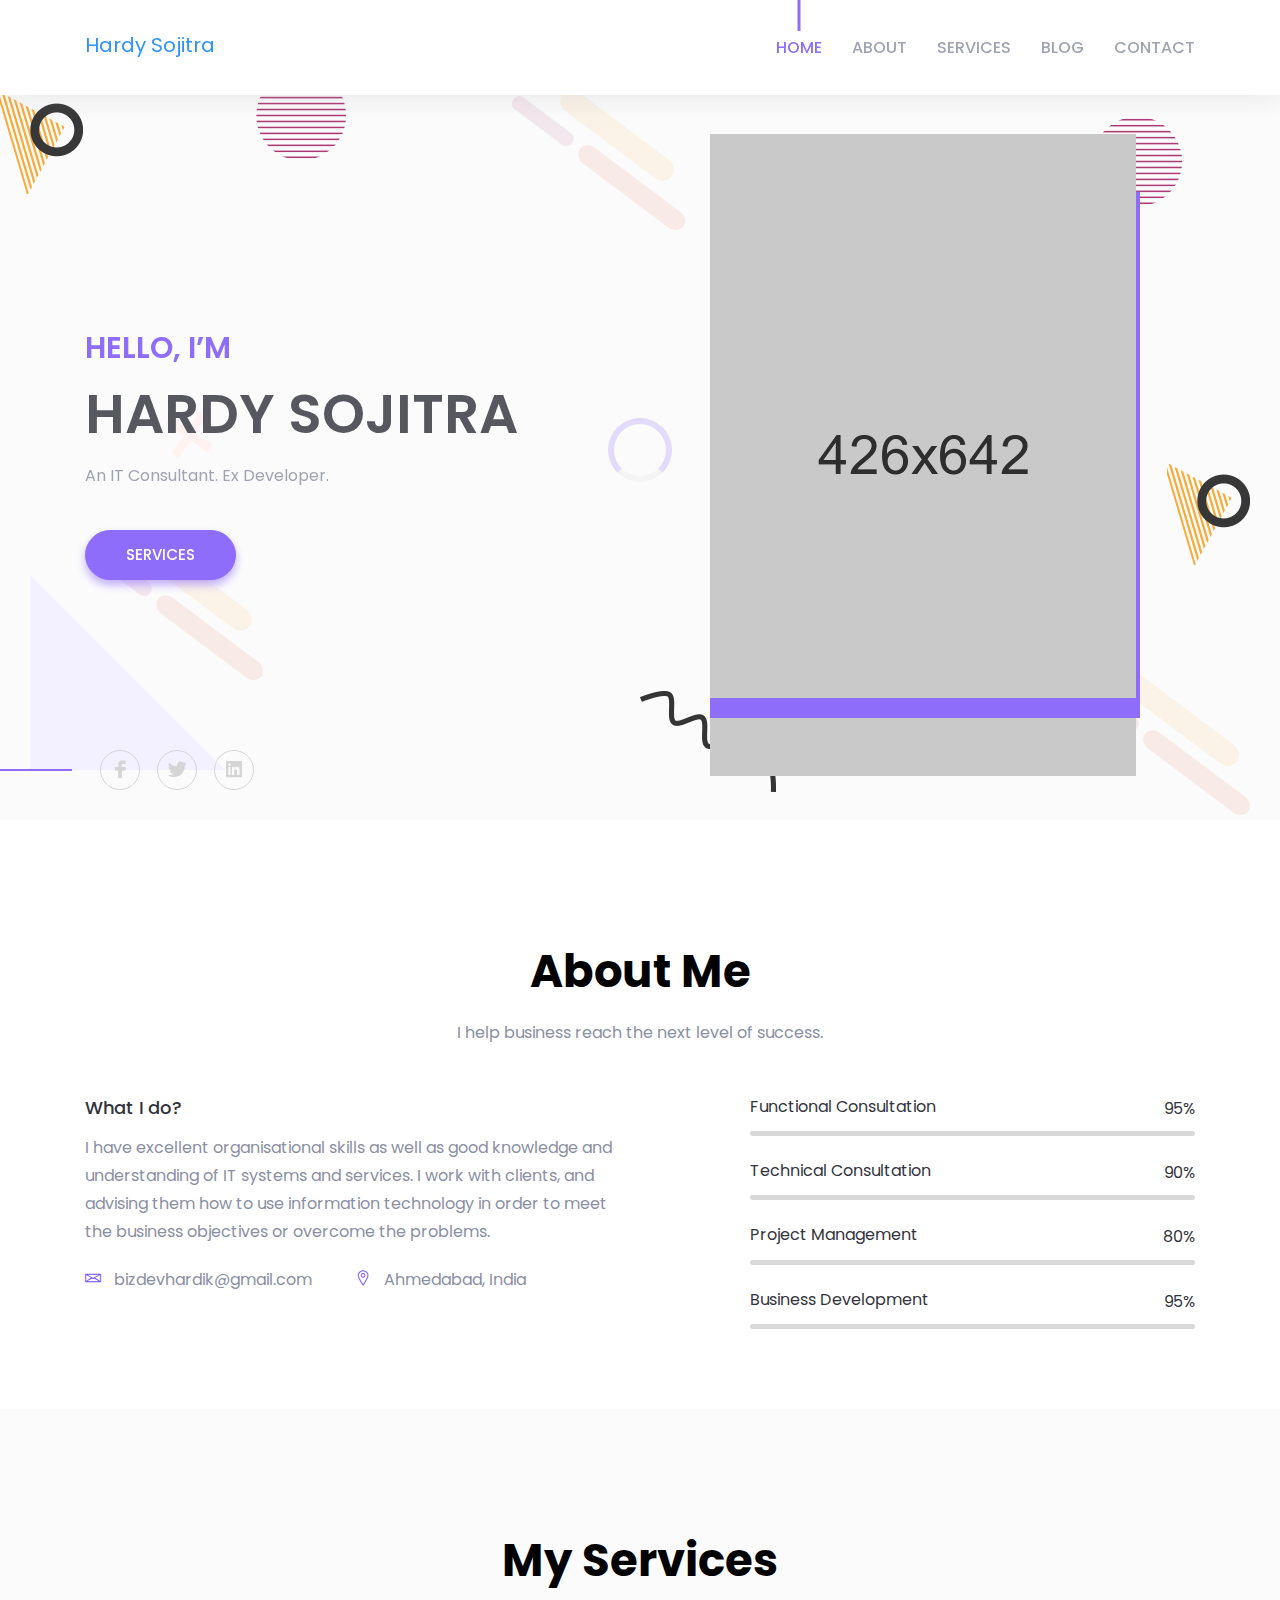
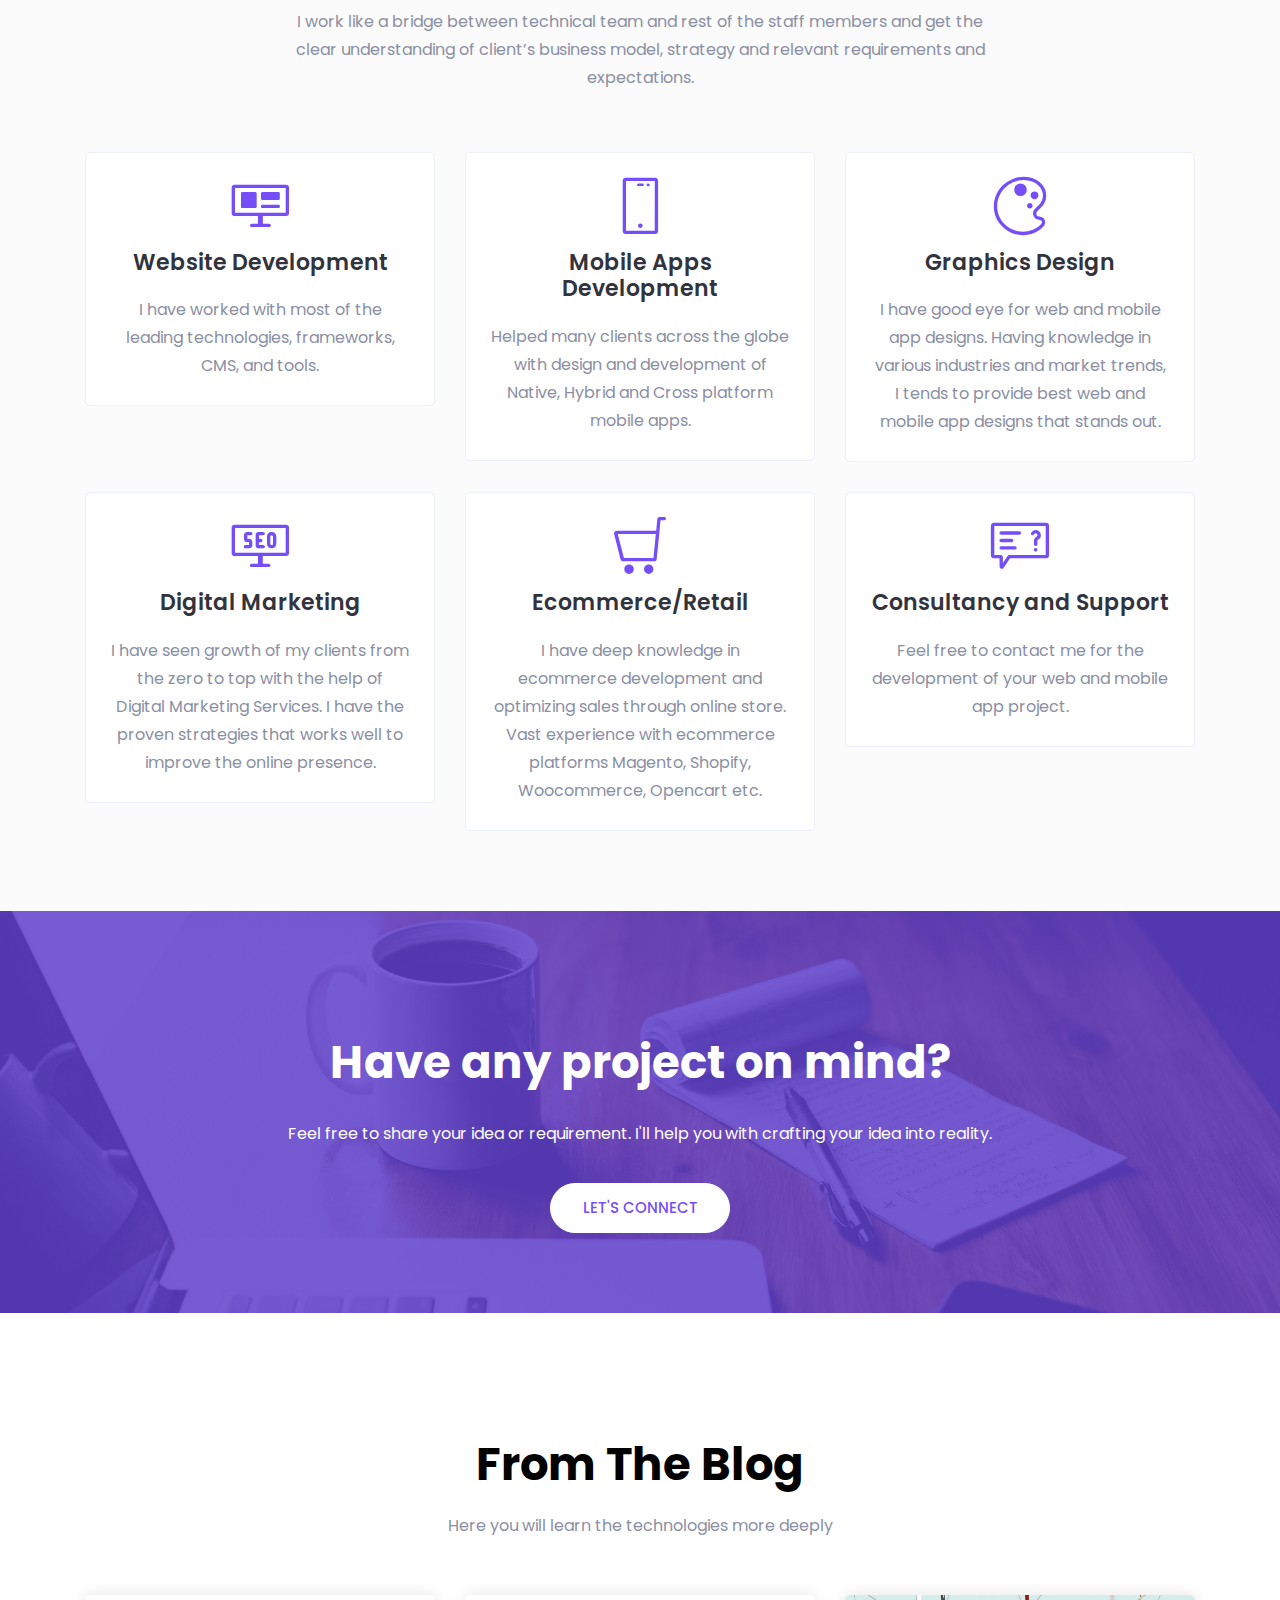
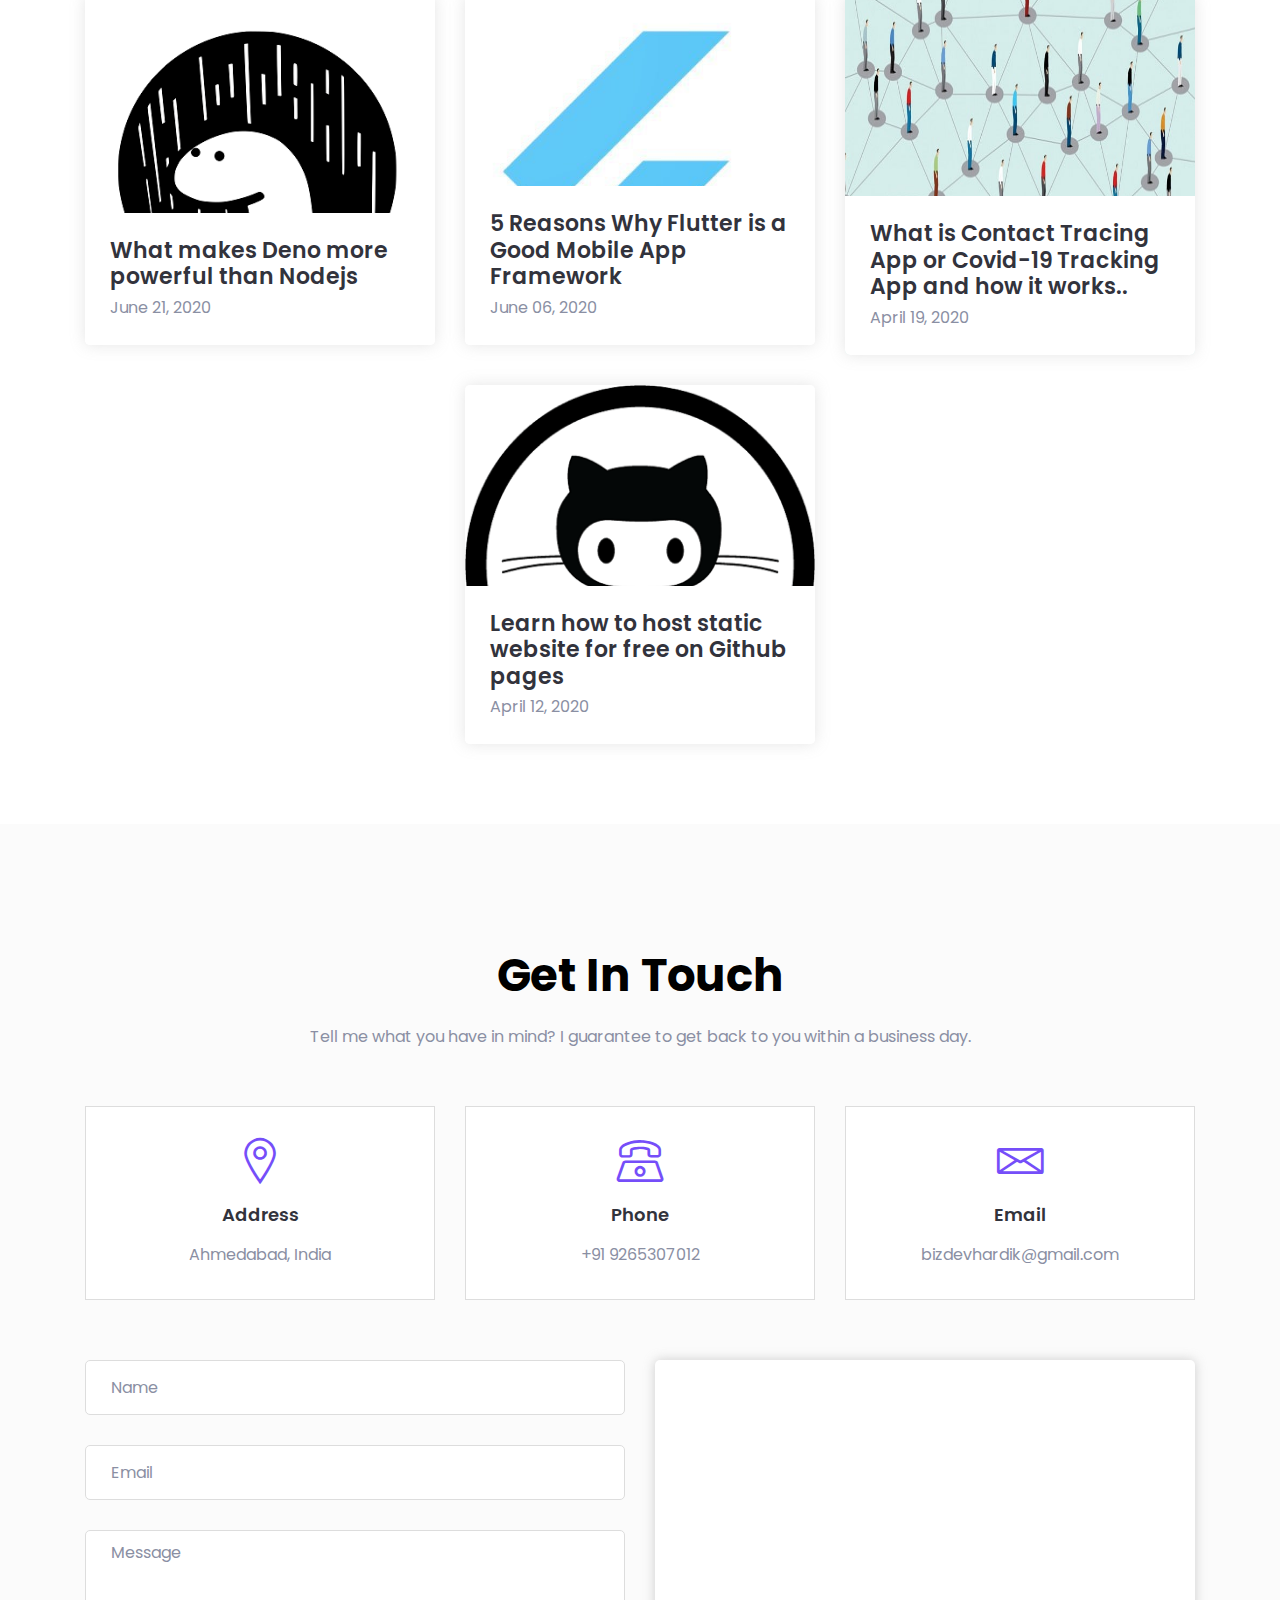
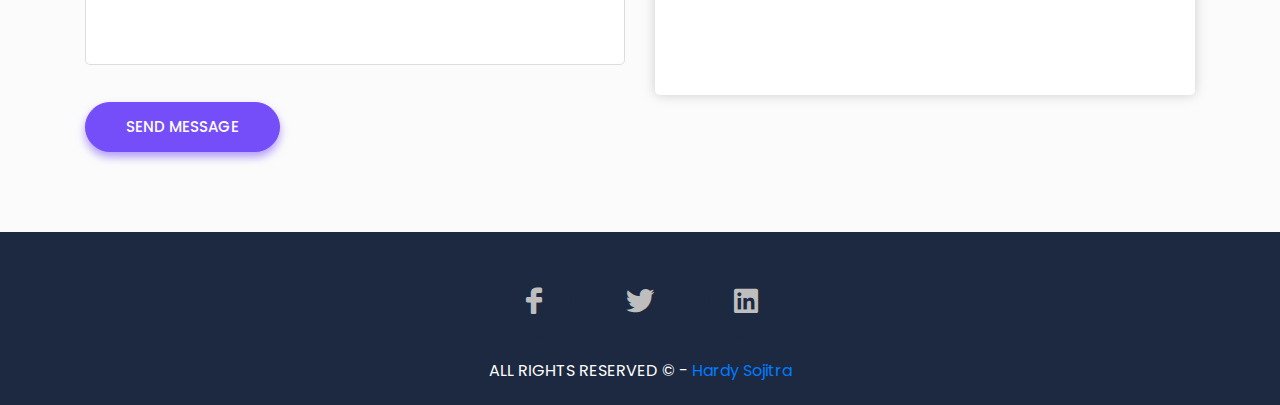
<file: index.html>
<!doctype html>
<html lang="en">

<head>
    <!--====== GA ======-->
    <!-- Global site tag (gtag.js) - Google Analytics -->
<script async src="https://www.googletagmanager.com/gtag/js?id=UA-163516352-1"></script>
<script>
  window.dataLayer = window.dataLayer || [];
  function gtag(){dataLayer.push(arguments);}
  gtag('js', new Date());

  gtag('config', 'UA-163516352-1');
</script>

    <!--====== Required meta tags ======-->
    <meta charset="utf-8">
    <meta http-equiv="x-ua-compatible" content="ie=edge">
    <meta name="description" content="Get your website and mobile app developed with user friendly designs and features">
    <meta name="keywords" content="Website, Mobile App, IT Consultant, Tech Consultant, Best IT consultant in India">
    <meta name="author" content="Hardy Sojitra">
    <meta name="viewport" content="width=device-width, initial-scale=1, shrink-to-fit=no">

    <!--====== Title ======-->
    <title>Hardy Sojitra - Best Web and Mobile App Consultant in Ahmedabad, India</title>

    <!--====== Favicon Icon 
    <link rel="shortcut icon" href="assets/images/favicon.png" type="image/png"> ======-->

    <!--====== Bootstrap css ======-->
    <link rel="stylesheet" href="assets/css/bootstrap.min.css">

    <!--====== Line Icons css ======-->
    <link rel="stylesheet" href="assets/css/LineIcons.css">

    <!--====== Magnific Popup css ======-->
    <link rel="stylesheet" href="assets/css/magnific-popup.css">

    <!--====== Default css ======-->
    <link rel="stylesheet" href="assets/css/default.css">

    <!--====== Style css ======-->
    <link rel="stylesheet" href="assets/css/style.css">


</head>

<body>

    <!--====== PRELOADER PART START ======-->

    <div class="preloader">
        <div class="loader_34">
            <div class="ytp-spinner">
                <div class="ytp-spinner-container">
                    <div class="ytp-spinner-rotator">
                        <div class="ytp-spinner-left">
                            <div class="ytp-spinner-circle"></div>
                        </div>
                        <div class="ytp-spinner-right">
                            <div class="ytp-spinner-circle"></div>
                        </div>
                    </div>
                </div>
            </div>
        </div>
    </div>

    <!--====== PRELOADER ENDS START ======-->

    <!--====== HEADER PART START ======-->

    <header id="home" class="header-area">
        <div class="navigation fixed-top">
            <div class="container">
                <div class="row">
                    <div class="col-lg-12">
                        <nav class="navbar navbar-expand-lg">
                            <a class="navbar-brand" href="index.html">
                                Hardy Sojitra
                              <!--  <img src="assets/images/logo.png" alt="Logo"> -->
                            </a> <!-- Logo -->
                            <button class="navbar-toggler" type="button" data-toggle="collapse" data-target="#navbarSupportedContent" aria-controls="navbarSupportedContent" aria-expanded="false" aria-label="Toggle navigation">
                                <span class="toggler-icon"></span>
                                <span class="toggler-icon"></span>
                                <span class="toggler-icon"></span>
                            </button>

                            <div class="collapse navbar-collapse" id="navbarSupportedContent">
                                <ul class="navbar-nav ml-auto">
                                    <li class="nav-item active"><a class="page-scroll" href="#home">Home</a></li>
                                    <li class="nav-item"><a class="page-scroll" href="#about">About</a></li>
                                    <li class="nav-item"><a class="page-scroll" href="#service">Services</a></li>
                                    <!-- <li class="nav-item"><a class="page-scroll" href="#work">Portfolio</a></li> -->
                                    <li class="nav-item"><a class="page-scroll" href="#blog">Blog</a></li>
                                    <li class="nav-item"><a class="page-scroll" href="#contact">Contact</a></li>
                                </ul>
                            </div> <!-- navbar collapse -->
                        </nav> <!-- navbar -->
                    </div>
                </div> <!-- row -->
            </div> <!-- container -->
        </div> <!-- navigation -->

        <div id="parallax" class="header-content d-flex align-items-center">
            <div class="header-shape shape-one layer" data-depth="0.10">
                <img src="assets/images/banner/shape/shape-1.png" alt="Shape">
            </div> <!-- header shape -->
            <div class="header-shape shape-tow layer" data-depth="0.30">
                <img src="assets/images/banner/shape/shape-2.png" alt="Shape">
            </div> <!-- header shape -->
            <div class="header-shape shape-three layer" data-depth="0.40">
                <img src="assets/images/banner/shape/shape-3.png" alt="Shape">
            </div> <!-- header shape -->
            <div class="header-shape shape-fore layer" data-depth="0.60">
                <img src="assets/images/banner/shape/shape-2.png" alt="Shape">
            </div> <!-- header shape -->
            <div class="header-shape shape-five layer" data-depth="0.20">
                <img src="assets/images/banner/shape/shape-1.png" alt="Shape">
            </div> <!-- header shape -->
            <div class="header-shape shape-six layer" data-depth="0.15">
                <img src="assets/images/banner/shape/shape-4.png" alt="Shape">
            </div> <!-- header shape -->
            <div class="header-shape shape-seven layer" data-depth="0.50">
                <img src="assets/images/banner/shape/shape-5.png" alt="Shape">
            </div> <!-- header shape -->
            <div class="header-shape shape-eight layer" data-depth="0.40">
                <img src="assets/images/banner/shape/shape-3.png" alt="Shape">
            </div> <!-- header shape -->
            <div class="header-shape shape-nine layer" data-depth="0.20">
                <img src="assets/images/banner/shape/shape-6.png" alt="Shape">
            </div> <!-- header shape -->
            <div class="header-shape shape-ten layer" data-depth="0.30">
                <img src="assets/images/banner/shape/shape-3.png" alt="Shape">
            </div> <!-- header shape -->
            <div class="container">
                <div class="row align-items-center">
                    <div class="col-xl-5 col-lg-6">
                        <div class="header-content-right">
                            <h4 class="sub-title">Hello, I’m</h4>
                            <h1 class="title">Hardy Sojitra</h1>
                            <p>An IT Consultant. Ex Developer.</p>
                            <a class="main-btn" href="#service">Services</a>
                        </div> <!-- header content right -->
                    </div>
                    <div class="col-lg-6 offset-xl-1">
                        <div class="header-image d-none d-lg-block">
                            <img src="assets/images/banner/hero.png" alt="hero">
                        </div> <!-- header image -->
                    </div>
                </div> <!-- row -->
            </div> <!-- container -->
            <div class="header-social">
                <div class="container">
                    <div class="row">
                        <div class="col-lg-12">
                            <div class="header-social-icon">
                                <ul>
                                    <li><a href="#"><i class="lni-facebook-filled"></i></a></li>
                                    <li><a href="https://twitter.com/TweetBizDev"><i class="lni-twitter-original"></i></a></li>
                             <!--       <li><a href="https://github.com/Hardiksojitra89"><i class="lni-github-original"></i></a></li> -->
                                    <li><a href="https://www.linkedin.com/in/hardik-sojitra-7b671094/"><i class="lni-linkedin-original"></i></a></li>
                                </ul>
                            </div> <!-- header social -->
                        </div>
                    </div> <!-- row -->
                </div> <!-- container -->
            </div> <!-- header social -->
        </div> <!-- header content -->
    </header>

    <!--====== HEADER PART ENDS ======-->

    <!--====== ABOUT PART START ======-->

    <section id="about" class="about-area pt-125 pb-80">
        <div class="container">
            <div class="row justify-content-center">
                <div class="col-lg-8">
                    <div class="section-title text-center">
                        <h2 class="title">About Me</h2>
                        <p>I help business reach the next level of success.</p>
                    </div> <!-- section title -->
                </div>
            </div> <!-- row -->
            <div class="row">
                <div class="col-lg-6">
                    <div class="about-content mt-50">
                        <h5 class="about-title">What I do?</h5>
                        <p>I have excellent organisational skills as well as good knowledge and understanding of IT systems and services.
I work with clients, and advising them how to use information technology in order to meet the business objectives or overcome the problems.</p>
                        <ul class="clearfix">
                            
                            <li>
                                <div class="single-info d-flex align-items-center">
                                    <div class="info-icon">
                                        <i class="lni-envelope"></i>
                                    </div>
                                    <div class="info-text">
                                        <p>bizdevhardik@gmail.com</p>
                                    </div>
                                </div> <!-- single info -->
                            </li>
                           
                            <li>
                                <div class="single-info d-flex align-items-center">
                                    <div class="info-icon">
                                        <i class="lni-map-marker"></i>
                                    </div>
                                    <div class="info-text">
                                        <p>Ahmedabad, India</p>
                                    </div>
                                </div> <!-- single info -->
                            </li>
                        </ul>
                    </div> <!-- about content -->
                </div>
                <div class="col-xl-5 offset-xl-1 col-lg-6">
                    <div class="about-skills pt-25">
                        <div class="skill-item mt-25">
                            <div class="skill-header">
                                <h6 class="skill-title">Functional Consultation</h6>
                                <div class="skill-percentage">
                                    <div class="count-box counted">
                                        <span class="counter">95</span>
                                    </div>
                                    %
                                </div>
                            </div>
                            <div class="skill-bar">
                                <div class="bar-inner">
                                    <div class="bar progress-line" data-width="95"></div>
                                </div>
                            </div>
                        </div> <!-- skill item -->
                        <div class="skill-item mt-25">
                            <div class="skill-header">
                                <h6 class="skill-title">Technical Consultation</h6>
                                <div class="skill-percentage">
                                    <div class="count-box counted">
                                        <span class="counter">90</span>
                                    </div>
                                    %
                                </div>
                            </div>
                            <div class="skill-bar">
                                <div class="bar-inner">
                                    <div class="bar progress-line" data-width="90"></div>
                                </div>
                            </div>
                        </div> <!-- skill item -->
                        <div class="skill-item mt-25">
                            <div class="skill-header">
                                <h6 class="skill-title">Project Management</h6>
                                <div class="skill-percentage">
                                    <div class="count-box counted">
                                        <span class="counter">80</span>
                                    </div>
                                    %
                                </div>
                            </div>
                            <div class="skill-bar">
                                <div class="bar-inner">
                                    <div class="bar progress-line" data-width="80"></div>
                                </div>
                            </div>
                        </div> <!-- skill item -->
                        <div class="skill-item mt-25">
                            <div class="skill-header">
                                <h6 class="skill-title">Business Development</h6>
                                <div class="skill-percentage">
                                    <div class="count-box counted">
                                        <span class="counter">95</span>
                                    </div>
                                    %
                                </div>
                            </div>
                            <div class="skill-bar">
                                <div class="bar-inner">
                                    <div class="bar progress-line" data-width="95"></div>
                                </div>
                            </div>
                        </div> <!-- skill item -->
                    </div> <!-- about skills -->
                </div>
            </div> <!-- row -->
        </div> <!-- container -->
    </section>

    <!--====== ABOUT PART ENDS ======-->

    <!--====== SERVICES PART START ======-->

    <section id="service" class="services-area gray-bg pt-125 pb-80">
        <div class="container">
            <div class="row justify-content-center">
                <div class="col-lg-8">
                    <div class="section-title text-center pb-30">
                        <h2 class="title">My Services</h2>
                        <p>I work like a bridge between technical team and rest of the staff members and get the clear understanding of client’s business model, strategy and relevant requirements and expectations.</p>
                    </div> <!-- section title -->
                </div>
            </div> <!-- row -->
            <div class="row justify-content-center">
                <div class="col-lg-4 col-md-6 col-sm-8">
                    <div class="single-service text-center mt-30">
                        <div class="service-icon">
                            <i class="lni-website"></i>
                        </div>
                        <div class="service-content">
                            <h4 class="service-title"><a href="#">Website Development</a></h4>
                            <p>I have worked with most of the leading technologies, frameworks, CMS, and tools.</p>
                        </div>
                    </div> <!-- single service -->
                </div>
                <div class="col-lg-4 col-md-6 col-sm-8">
                    <div class="single-service text-center mt-30">
                        <div class="service-icon">
                            <i class="lni-mobile"></i>
                        </div>
                        <div class="service-content">
                            <h4 class="service-title"><a href="#contact">Mobile Apps Development</a></h4>
                            <p>Helped many clients across the globe with design and development of Native, Hybrid and Cross platform mobile apps.</p>
                        </div>
                    </div> <!-- single service -->
                </div>
                <div class="col-lg-4 col-md-6 col-sm-8">
                    <div class="single-service text-center mt-30">
                        <div class="service-icon">
                            <i class="lni-color-pallet"></i>
                        </div>
                        <div class="service-content">
                            <h4 class="service-title"><a href="#">Graphics Design</a></h4>
                            <p>I have good eye for web and mobile app designs. Having knowledge in various industries and market trends, I tends to provide best web and mobile app designs that stands out.</p>
                        </div>
                    </div> <!-- single service -->
                </div>
                <div class="col-lg-4 col-md-6 col-sm-8">
                    <div class="single-service text-center mt-30">
                        <div class="service-icon">
                            <i class="lni lni-seo"></i>
                        </div>
                        <div class="service-content">
                            <h4 class="service-title"><a href="#">Digital Marketing</a></h4>
                            <p>I have seen growth of my clients from the zero to top with the help of Digital Marketing Services. I have the proven strategies that works well to improve the online presence. </p>
                        </div>
                    </div> <!-- single service -->
                </div>
                <div class="col-lg-4 col-md-6 col-sm-8">
                    <div class="single-service text-center mt-30">
                        <div class="service-icon">
                            <i class="lni lni-cart"></i>
                        </div>
                        <div class="service-content">
                            <h4 class="service-title"><a href="#">Ecommerce/Retail</a></h4>
                            <p>I have deep knowledge in ecommerce development and optimizing sales through online store. Vast experience with ecommerce platforms Magento, Shopify, Woocommerce, Opencart etc. </p>
                        </div>
                    </div> <!-- single service -->
                </div>
                <div class="col-lg-4 col-md-6 col-sm-8">
                    <div class="single-service text-center mt-30">
                        <div class="service-icon">
                            <i class="lni-support"></i>
                        </div>
                        <div class="service-content">
                            <h4 class="service-title"><a href="#">Consultancy and Support</a></h4>
                            <p>Feel free to contact me for the development of your web and mobile app project.</p>
                        </div>
                    </div> <!-- single service -->
                </div>
            </div> <!-- row -->
        </div> <!-- container -->
    </section>

    <!--====== SERVICES PART ENDS ======-->

    <!--====== CALL TO ACTION PART START ======-->

    <section id="call-to-action" class="call-to-action pt-125 pb-80 bg_cover" style="background-image: url(assets/images/call-to-action.jpg)">
        <div class="container">
            <div class="row justify-content-center">
                <div class="col-xl-8 col-lg-9">
                    <div class="call-action-content text-center">
                        <h2 class="action-title">Have any project on mind?</h2>
                        <p>Feel free to share your idea or requirement. I'll help you with crafting your idea into reality. </p>
                        <ul>
                            <li><a class="main-btn custom" href="#contact">Let's Connect</a></li>
                            <!-- <li><a class="main-btn custom-2" href="#">hire me</a></li> -->
                        </ul>
                    </div> <!-- call action content -->
                </div>
            </div> <!-- row -->
        </div> <!-- container -->
    </section>

    <!--====== CALL TO ACTION PART ENDS ======-->
    
    <!--====== BLOG PART START ======-->

    <section id="blog" class="blog-area pt-125 pb-80">
        <div class="container">
            <div class="row justify-content-center">
                <div class="col-lg-8">
                    <div class="section-title text-center pb-25">
                        <h2 class="title">From The Blog</h2>
                        <p>Here you will learn the technologies more deeply</p>
                    </div> <!-- section title -->
                </div>
            </div> <!-- row -->
            <div class="row justify-content-center">
                
                
                <div class="col-lg-4 col-md-8 col-sm-9">
                    <div class="single-blog mt-30">
                        <div class="blog-image">
                            <img src="assets/images/deno.png" alt="What makes Deno more powerful than Nodejs"> </img>
                        </div>
                        <div class="blog-content">
                            <h4 class="blog-title"><a href="https://hardysojitra.com/blogs/what-makes-deno-more-powerful-than-nodejs.html">What makes Deno more powerful than Nodejs</a></h4>
                            <span>June 21, 2020</span>
                        </div>
                    </div> <!-- single blog -->
                </div>
                
                
                <div class="col-lg-4 col-md-8 col-sm-9">
                    <div class="single-blog mt-30">
                        <div class="blog-image">
                            <img src="assets/images/flutterr.jpg" alt="5 Reasons Why Flutter is a Good Mobile App Framework"></img>
                        </div>
                        <div class="blog-content">
                            <h4 class="blog-title"><a href="https://hardysojitra.com/blogs/5-Reasons-Why-Flutter-is-a-Good-Mobile-App-Framework.html">5 Reasons Why Flutter is a Good Mobile App Framework</a></h4>
                            <span>June 06, 2020</span>
                        </div>
                    </div>  <!-- single blog -->
                </div>
            
            
                 <div class="col-lg-4 col-md-8 col-sm-9">
                    <div class="single-blog mt-30">
                        <div class="blog-image">
                            <img src="assets/images/Contacttracingapp.jpg" alt="What is Contact Tracing App or Covid-19 Tracking App and how it works" Style="min-height:360px;"> </img>
                        </div>
                        <div class="blog-content">
                            <h4 class="blog-title"><a href="https://hardysojitra.com/blogs/what-is-contact-tracing-app.html">What is Contact Tracing App or Covid-19 Tracking App and how it works..</a></h4>
                            <span>April 19, 2020</span>
                        </div>
                    </div> <!-- single blog -->
                </div> 
                                                                                                                            
                                                                                                                            
                <div class="col-lg-4 col-md-8 col-sm-9">
                    <div class="single-blog mt-30">
                        <div class="blog-image">
                            <img src="assets/images/gitfrontpage.png" alt="Learn how to host a static site on Github"> </img>
                        </div>
                        <div class="blog-content">
                            <h4 class="blog-title"><a href="https://hardysojitra.com/blogs/host-HTML-website-for-free-on-github.html">Learn how to host static website for free on Github pages</a></h4>
                            <span>April 12, 2020</span>
                        </div>
                    </div> <!-- single blog -->
                </div>
        
                                                                                                     
                                                                                                                                     
            </div> <!-- row -->
            <!-- <div class="row">
                <div class="col-lg-12">
                    <div class="blog-more text-center mt-50">
                        <a class="main-btn" href="#">More posts</a>
                    </div> 
                </div>
            </div> --><!-- row -->
        </div> <!-- container -->
    </section>

    <!--====== BLOG PART ENDS ======-->

    <!--====== CONTACT PART START ======-->

    <section id="contact" class="contact-area pt-125 pb-80 gray-bg">
        <div class="container">
            <div class="row justify-content-center">
                <div class="col-lg-8">
                    <div class="section-title text-center pb-25">
                        <h2 class="title">Get In Touch</h2>
                        <p>Tell me what you have in mind? I guarantee to get back to you within a business day.</p>
                    </div> <!-- section title -->
                </div>
            </div> <!-- row -->
            <div class="row justify-content-center">
                <div class="col-lg-4 col-md-6 col-sm-7">
                    <div class="contact-box text-center mt-30">
                        <div class="contact-icon">
                            <i class="lni-map-marker"></i>
                        </div>
                        <div class="contact-content">
                            <h6 class="contact-title">Address</h6>
                            <p>Ahmedabad, India</p>
                        </div>
                    </div> <!-- contact box -->
                </div>
                <div class="col-lg-4 col-md-6 col-sm-7">
                    <div class="contact-box text-center mt-30">
                        <div class="contact-icon">
                            <i class="lni-phone"></i>
                        </div>
                        <div class="contact-content">
                            <h6 class="contact-title">Phone</h6>
                            <p>+91 9265307012</p>
                            
                        </div>
                    </div> <!-- contact box -->
                </div>
                <div class="col-lg-4 col-md-6 col-sm-7">
                    <div class="contact-box text-center mt-30">
                        <div class="contact-icon">
                            <i class="lni-envelope"></i>
                        </div>
                        <div class="contact-content">
                            <h6 class="contact-title">Email</h6>
                            <p>bizdevhardik@gmail.com</p>
                        </div>
                    </div> <!-- contact box -->
                </div>
            </div> <!-- row -->
            <div class="row">
                <div class="col-lg-6">
                    <div class="contact-form pt-30">
                        <form id="contact-form" action="assets/contact.php">
                            <div class="single-form">
                                <input type="text" name="name" placeholder="Name">
                            </div> <!-- single form -->
                            <div class="single-form">
                                <input type="email" name="email" placeholder="Email">
                            </div> <!-- single form -->
                            <div class="single-form">
                                <textarea name="message" placeholder="Message"></textarea>
                            </div> <!-- single form -->
                            <p class="form-message"></p>
                            <div class="single-form">
                                <button class="main-btn" type="submit">Send Message</button>
                            </div> <!-- single form -->
                        </form>
                    </div> <!-- contact form -->
                </div>
                <div class="col-lg-6">
                    <div class="contact-map mt-60">
                        <div class="gmap_canvas">                            
                            <iframe id="gmap_canvas" src="https://www.google.com/maps/embed?pb=!1m18!1m12!1m3!1d3669.5039358862846!2d72.5439565144439!3d23.115248418659746!2m3!1f0!2f0!3f0!3m2!1i1024!2i768!4f13.1!3m3!1m2!1s0x395e82eb39fadd7f%3A0xae0fbae7d22faeb8!2sMalabar%20County%20Rd%2C%20Gota%2C%20Ahmedabad%2C%20Gujarat%20382481!5e0!3m2!1sen!2sin!4v1586623459298!5m2!1sen!2sin" frameborder="0" scrolling="no" marginheight="0" marginwidth="0"></iframe>
                        </div>
                    </div> <!-- contact map -->
                </div>
            </div> <!-- row -->
        </div> <!-- container -->
    </section>

    <!--====== CONTACT PART ENDS ======-->

    <!--====== FOOTER PART START ======-->

    <footer id="footer" class="footer-area">
        
        <div class="footer-copyright pb-20">
            <div class="container">
                <div class="row justify-content-center">
                    <div class="col-lg-8">
                        <div class="footer-content text-center">
                            <ul>
                               <li><a href="#"><i class="lni-facebook-filled"></i></a></li>
                               <li><a href="https://twitter.com/TweetBizDev"><i class="lni-twitter-original"></i></a></li>
                            <!--   <li><a href="https://github.com/Hardiksojitra89"><i class="lni-github-original"></i></a></li> -->
                               <li><a href="https://www.linkedin.com/in/hardik-sojitra-7b671094/"><i class="lni-linkedin-original"></i></a></li>
                            </ul>
                        </div> <!-- footer content -->
                    </div>
                </div> <!-- row -->
            </div> <!-- container -->
            <div class="container">
                <div class="row">
                    <div class="col-lg-12">
                        <div class="copyright-text text-center pt-20">
                            <p>ALL RIGHTS RESERVED © - <a href="https://hardysojitra.com/" rel="nofollow">Hardy Sojitra</a></p>
                        </div> <!-- copyright text -->
                    </div>
                </div> <!-- row -->
            </div> <!-- container -->
        </div> <!-- footer widget -->
    </footer>

    <!--====== FOOTER PART ENDS ======-->

    <!--====== BACK TOP TOP PART START ======-->

    <a href="#" class="back-to-top"><i class="lni-chevron-up"></i></a>

    <!--====== BACK TOP TOP PART ENDS ======-->







    <!--====== jquery js ======-->
    <script src="assets/js/vendor/modernizr-3.6.0.min.js"></script>
    <script src="assets/js/vendor/jquery-1.12.4.min.js"></script>

    <!--====== Bootstrap js ======-->
    <script src="assets/js/bootstrap.min.js"></script>
    <script src="assets/js/popper.min.js"></script>

    <!--====== Magnific Popup js ======-->
    <script src="assets/js/jquery.magnific-popup.min.js"></script>

    <!--====== Parallax js ======-->
    <script src="assets/js/parallax.min.js"></script>

    <!--====== Counter Up js ======-->
    <script src="assets/js/waypoints.min.js"></script>
    <script src="assets/js/jquery.counterup.min.js"></script>


    <!--====== Appear js ======-->
    <script src="assets/js/jquery.appear.min.js"></script>

    <!--====== Scrolling js ======-->
    <script src="assets/js/scrolling-nav.js"></script>
    <script src="assets/js/jquery.easing.min.js"></script>


    <!--====== Main js ======-->
    <script src="assets/js/main.js"></script>

</body>

</html>
</file>
<file: assets/css/default.css>
/* Deafult Margin & Padding */
/*-- Margin Top --*/
.mt-5 {
	margin-top: 5px;
}
.mt-10 {
	margin-top: 10px;
}
.mt-15 {
	margin-top: 15px;
}
.mt-20 {
	margin-top: 20px;
}
.mt-25 {
	margin-top: 25px;
}
.mt-30 {
	margin-top: 30px;
}
.mt-35 {
	margin-top: 35px;
}
.mt-40 {
	margin-top: 40px;
}
.mt-45 {
	margin-top: 45px;
}
.mt-50 {
	margin-top: 50px;
}
.mt-55 {
	margin-top: 55px;
}
.mt-60 {
	margin-top: 60px;
}
.mt-65 {
	margin-top: 65px;
}
.mt-70 {
	margin-top: 70px;
}
.mt-75 {
	margin-top: 75px;
}
.mt-80 {
	margin-top: 80px;
}
.mt-85 {
	margin-top: 85px;
}
.mt-90 {
	margin-top: 90px;
}
.mt-95 {
	margin-top: 95px;
}
.mt-100 {
	margin-top: 100px;
}
.mt-105 {
	margin-top: 105px;
}
.mt-110 {
	margin-top: 110px;
}
.mt-115 {
	margin-top: 115px;
}
.mt-120 {
	margin-top: 120px;
}
.mt-125 {
	margin-top: 125px;
}
.mt-130 {
	margin-top: 130px;
}
.mt-135 {
	margin-top: 135px;
}
.mt-140 {
	margin-top: 140px;
}
.mt-145 {
	margin-top: 145px;
}
.mt-150 {
	margin-top: 150px;
}
.mt-155 {
	margin-top: 155px;
}
.mt-160 {
	margin-top: 160px;
}
.mt-165 {
	margin-top: 165px;
}
.mt-170 {
	margin-top: 170px;
}
.mt-175 {
	margin-top: 175px;
}
.mt-180 {
	margin-top: 180px;
}
.mt-185 {
	margin-top: 185px;
}
.mt-190 {
	margin-top: 190px;
}
.mt-195 {
	margin-top: 195px;
}
.mt-200 {
	margin-top: 200px;
}
/*-- Margin Bottom --*/

.mb-5 {
	margin-bottom: 5px;
}
.mb-10 {
	margin-bottom: 10px;
}
.mb-15 {
	margin-bottom: 15px;
}
.mb-20 {
	margin-bottom: 20px;
}
.mb-25 {
	margin-bottom: 25px;
}
.mb-30 {
	margin-bottom: 30px;
}
.mb-35 {
	margin-bottom: 35px;
}
.mb-40 {
	margin-bottom: 40px;
}
.mb-45 {
	margin-bottom: 45px;
}
.mb-50 {
	margin-bottom: 50px;
}
.mb-55 {
	margin-bottom: 55px;
}
.mb-60 {
	margin-bottom: 60px;
}
.mb-65 {
	margin-bottom: 65px;
}
.mb-70 {
	margin-bottom: 70px;
}
.mb-75 {
	margin-bottom: 75px;
}
.mb-80 {
	margin-bottom: 80px;
}
.mb-85 {
	margin-bottom: 85px;
}
.mb-90 {
	margin-bottom: 90px;
}
.mb-95 {
	margin-bottom: 95px;
}
.mb-100 {
	margin-bottom: 100px;
}
.mb-105 {
	margin-bottom: 105px;
}
.mb-110 {
	margin-bottom: 110px;
}
.mb-115 {
	margin-bottom: 115px;
}
.mb-120 {
	margin-bottom: 120px;
}
.mb-125 {
	margin-bottom: 125px;
}
.mb-130 {
	margin-bottom: 130px;
}
.mb-135 {
	margin-bottom: 135px;
}
.mb-140 {
	margin-bottom: 140px;
}
.mb-145 {
	margin-bottom: 145px;
}
.mb-150 {
	margin-bottom: 150px;
}
.mb-155 {
	margin-bottom: 155px;
}
.mb-160 {
	margin-bottom: 160px;
}
.mb-165 {
	margin-bottom: 165px;
}
.mb-170 {
	margin-bottom: 170px;
}
.mb-175 {
	margin-bottom: 175px;
}
.mb-180 {
	margin-bottom: 180px;
}
.mb-185 {
	margin-bottom: 185px;
}
.mb-190 {
	margin-bottom: 190px;
}
.mb-195 {
	margin-bottom: 195px;
}
.mb-200 {
	margin-bottom: 200px;
}
/*-- margin left --*/
.ml-5 {
	margin-left: 5px;
}
.ml-10 {
	margin-left: 10px;
}
.ml-15 {
	margin-left: 15px;
}
.ml-20 {
	margin-left: 20px;
}
.ml-25 {
	margin-left: 25px;
}
.ml-30 {
	margin-left: 30px;
}
.ml-35 {
	margin-left: 35px;
}
.ml-40 {
	margin-left: 40px;
}
.ml-45 {
	margin-left: 45px;
}
.ml-50 {
	margin-left: 50px;
}
.ml-55 {
	margin-left: 55px;
}
.ml-60 {
	margin-left: 60px;
}
.ml-65 {
	margin-left: 65px;
}
.ml-70 {
	margin-left: 70px;
}
.ml-75 {
	margin-left: 75px;
}
.ml-80 {
	margin-left: 80px;
}
.ml-85 {
	margin-left: 85px;
}
.ml-90 {
	margin-left: 90px;
}
.ml-95 {
	margin-left: 95px;
}
.ml-100 {
	margin-left: 100px;
}
.ml-105 {
	margin-left: 105px;
}
.ml-110 {
	margin-left: 110px;
}
.ml-115 {
	margin-left: 115px;
}
.ml-120 {
	margin-left: 120px;
}
.ml-125 {
	margin-left: 125px;
}
.ml-130 {
	margin-left: 130px;
}
.ml-135 {
	margin-left: 135px;
}
.ml-140 {
	margin-left: 140px;
}
.ml-145 {
	margin-left: 145px;
}
.ml-150 {
	margin-left: 150px;
}
.ml-155 {
	margin-left: 155px;
}
.ml-160 {
	margin-left: 160px;
}
.ml-165 {
	margin-left: 165px;
}
.ml-170 {
	margin-left: 170px;
}
.ml-175 {
	margin-left: 175px;
}
.ml-180 {
	margin-left: 180px;
}
.ml-185 {
	margin-left: 185px;
}
.ml-190 {
	margin-left: 190px;
}
.ml-195 {
	margin-left: 195px;
}
.ml-200 {
	margin-left: 200px;
}
/*-- margin right --*/
.mr-5 {
	margin-right: 5px;
}
.mr-10 {
	margin-right: 10px;
}
.mr-15 {
	margin-right: 15px;
}
.mr-20 {
	margin-right: 20px;
}
.mr-25 {
	margin-right: 25px;
}
.mr-30 {
	margin-right: 30px;
}
.mr-35 {
	margin-right: 35px;
}
.mr-40 {
	margin-right: 40px;
}
.mr-45 {
	margin-right: 45px;
}
.mr-50 {
	margin-right: 50px;
}
.mr-55 {
	margin-right: 55px;
}
.mr-60 {
	margin-right: 60px;
}
.mr-65 {
	margin-right: 65px;
}
.mr-70 {
	margin-right: 70px;
}
.mr-75 {
	margin-right: 75px;
}
.mr-80 {
	margin-right: 80px;
}
.mr-85 {
	margin-right: 85px;
}
.mr-90 {
	margin-right: 90px;
}
.mr-95 {
	margin-right: 95px;
}
.mr-100 {
	margin-right: 100px;
}
.mr-105 {
	margin-right: 105px;
}
.mr-110 {
	margin-right: 110px;
}
.mr-115 {
	margin-right: 115px;
}
.mr-120 {
	margin-right: 120px;
}
.mr-125 {
	margin-right: 125px;
}
.mr-130 {
	margin-right: 130px;
}
.mr-135 {
	margin-right: 135px;
}
.mr-140 {
	margin-right: 140px;
}
.mr-145 {
	margin-right: 145px;
}
.mr-150 {
	margin-right: 150px;
}
.mr-155 {
	margin-right: 155px;
}
.mr-160 {
	margin-right: 160px;
}
.mr-165 {
	margin-right: 165px;
}
.mr-170 {
	margin-right: 170px;
}
.mr-175 {
	margin-right: 175px;
}
.mr-180 {
	margin-right: 180px;
}
.mr-185 {
	margin-right: 185px;
}
.mr-190 {
	margin-right: 190px;
}
.mr-195 {
	margin-right: 195px;
}
.mr-200 {
	margin-right: 200px;
}


/*-- Padding Top --*/

.pt-5 {
	padding-top: 5px;
}
.pt-10 {
	padding-top: 10px;
}
.pt-15 {
	padding-top: 15px;
}
.pt-20 {
	padding-top: 20px;
}
.pt-25 {
	padding-top: 25px;
}
.pt-30 {
	padding-top: 30px;
}
.pt-35 {
	padding-top: 35px;
}
.pt-40 {
	padding-top: 40px;
}
.pt-45 {
	padding-top: 45px;
}
.pt-50 {
	padding-top: 50px;
}
.pt-55 {
	padding-top: 55px;
}
.pt-60 {
	padding-top: 60px;
}
.pt-65 {
	padding-top: 65px;
}
.pt-70 {
	padding-top: 70px;
}
.pt-75 {
	padding-top: 75px;
}
.pt-80 {
	padding-top: 80px;
}
.pt-85 {
	padding-top: 85px;
}
.pt-90 {
	padding-top: 90px;
}
.pt-95 {
	padding-top: 95px;
}
.pt-100 {
	padding-top: 100px;
}
.pt-105 {
	padding-top: 105px;
}
.pt-110 {
	padding-top: 110px;
}
.pt-115 {
	padding-top: 115px;
}
.pt-120 {
	padding-top: 120px;
}
.pt-125 {
	padding-top: 125px;
}
.pt-130 {
	padding-top: 130px;
}
.pt-135 {
	padding-top: 135px;
}
.pt-140 {
	padding-top: 140px;
}
.pt-145 {
	padding-top: 145px;
}
.pt-150 {
	padding-top: 150px;
}
.pt-155 {
	padding-top: 155px;
}
.pt-160 {
	padding-top: 160px;
}
.pt-165 {
	padding-top: 165px;
}
.pt-170 {
	padding-top: 170px;
}
.pt-175 {
	padding-top: 175px;
}
.pt-180 {
	padding-top: 180px;
}
.pt-185 {
	padding-top: 185px;
}
.pt-190 {
	padding-top: 190px;
}
.pt-195 {
	padding-top: 195px;
}
.pt-200 {
	padding-top: 200px;
}
/*-- Padding Bottom --*/

.pb-5 {
	padding-bottom: 5px;
}
.pb-10 {
	padding-bottom: 10px;
}
.pb-15 {
	padding-bottom: 15px;
}
.pb-20 {
	padding-bottom: 20px;
}
.pb-25 {
	padding-bottom: 25px;
}
.pb-30 {
	padding-bottom: 30px;
}
.pb-35 {
	padding-bottom: 35px;
}
.pb-40 {
	padding-bottom: 40px;
}
.pb-45 {
	padding-bottom: 45px;
}
.pb-50 {
	padding-bottom: 50px;
}
.pb-55 {
	padding-bottom: 55px;
}
.pb-60 {
	padding-bottom: 60px;
}
.pb-65 {
	padding-bottom: 65px;
}
.pb-70 {
	padding-bottom: 70px;
}
.pb-75 {
	padding-bottom: 75px;
}
.pb-80 {
	padding-bottom: 80px;
}
.pb-85 {
	padding-bottom: 85px;
}
.pb-90 {
	padding-bottom: 90px;
}
.pb-95 {
	padding-bottom: 95px;
}
.pb-100 {
	padding-bottom: 100px;
}
.pb-105 {
	padding-bottom: 105px;
}
.pb-110 {
	padding-bottom: 110px;
}
.pb-115 {
	padding-bottom: 115px;
}
.pb-120 {
	padding-bottom: 120px;
}
.pb-125 {
	padding-bottom: 125px;
}
.pb-130 {
	padding-bottom: 130px;
}
.pb-135 {
	padding-bottom: 135px;
}
.pb-140 {
	padding-bottom: 140px;
}
.pb-145 {
	padding-bottom: 145px;
}
.pb-150 {
	padding-bottom: 150px;
}
.pb-155 {
	padding-bottom: 155px;
}
.pb-160 {
	padding-bottom: 160px;
}
.pb-165 {
	padding-bottom: 165px;
}
.pb-170 {
	padding-bottom: 170px;
}
.pb-175 {
	padding-bottom: 175px;
}
.pb-180 {
	padding-bottom: 180px;
}
.pb-185 {
	padding-bottom: 185px;
}
.pb-190 {
	padding-bottom: 190px;
}
.pb-195 {
	padding-bottom: 195px;
}
.pb-200 {
	padding-bottom: 200px;
}

/*-- Padding left --*/

.pl-0 {
	padding-left: 0px;
}
.pl-5 {
	padding-left: 5px;
}
.pl-10 {
	padding-left: 10px;
}
.pl-15 {
	padding-left: 15px;
}
.pl-20 {
	padding-left: 20px;
}
.pl-25 {
	padding-left: 25px;
}
.pl-30 {
	padding-left: 30px;
}
.pl-35 {
	padding-left: 35px;
}
.pl-40 {
	padding-left: 40px;
}
.pl-45 {
	padding-left: 45px;
}
.pl-50 {
	padding-left: 50px;
}
.pl-55 {
	padding-left: 55px;
}
.pl-60 {
	padding-left: 60px;
}
.pl-65 {
	padding-left: 65px;
}
.pl-70 {
	padding-left: 70px;
}
.pl-75 {
	padding-left: 75px;
}
.pl-80 {
	padding-left: 80px;
}
.pl-85 {
	padding-left: 85px;
}
.pl-90 {
	padding-left: 90px;
}
.pl-100 {
	padding-left: 100px;
}
.pl-105 {
	padding-left: 105px;
}
.pl-110 {
	padding-left: 110px;
}
.pl-115 {
	padding-left: 115px;
}
.pl-120 {
	padding-left: 120px;
}
.pl-125 {
	padding-left: 125px;
}
/*-- Padding right --*/

.pr-0 {
	padding-right: 0px;
}
.pr-5 {
	padding-right: 5px;
}
.pr-10 {
	padding-right: 10px;
}
.pr-15 {
	padding-right: 15px;
}
.pr-20 {
	padding-right: 20px;
}
.pr-25 {
	padding-right: 25px;
}
.pr-30 {
	padding-right: 30px;
}
.pr-35 {
	padding-right: 35px;
}
.pr-40 {
	padding-right: 40px;
}
.pr-45 {
	padding-right: 45px;
}
.pr-50 {
	padding-right: 50px;
}
.pr-55 {
	padding-right: 55px;
}
.pr-60 {
	padding-right: 60px;
}
.pr-65 {
	padding-right: 65px;
}
.pr-70 {
	padding-right: 70px;
}
.pr-75 {
	padding-right: 75px;
}
.pr-80 {
	padding-right: 80px;
}
.pr-85 {
	padding-right: 85px;
}
.pr-90 {
	padding-right: 90px;
}
.pr-95 {
	padding-right: 95px;
}
.pr-100 {
	padding-right: 100px;
}
.pr-105 {
	padding-right: 105px;
}
/* Background Color */

.gray-bg {
	background: #fbfbfb;
}
.white-bg {
	background: #fff;
}
.black-bg {
	background: #222;
}
/* Color */

.white {
	color: #fff;
}
.black {
	color: #222;
}
/* black overlay */

[data-overlay] {
	position: relative;
}
[data-overlay]::before {
	background: #000 none repeat scroll 0 0;
	content: "";
	height: 100%;
	left: 0;
	position: absolute;
	top: 0;
	width: 100%;
	z-index: 1;
}
[data-overlay="2"]::before {
	opacity: 0.2;
}
[data-overlay="3"]::before {
	opacity: 0.3;
}
[data-overlay="4"]::before {
	opacity: 0.4;
}
[data-overlay="5"]::before {
	opacity: 0.5;
}
[data-overlay="6"]::before {
	opacity: 0.6;
}
[data-overlay="7"]::before {
	opacity: 0.7;
}
[data-overlay="8"]::before {
	opacity: 0.8;
}
[data-overlay="9"]::before {
	opacity: 0.9;
}
</file>
<file: assets/css/style.css>
/*-----------------------------------------------------------------------------------

    Template Name: Hardy Sojitra
    Template URI: hardysojitra.com
    Description: Best IT consultant in India
    Author: Hardy Sojitra
    Author URI: https://hardysojitra.com
    Version: 1.0

-----------------------------------------------------------------------------------

    CSS INDEX
    ===================

    1.COMMON
	2.HEADER
    3.ABOUT
    4.SERVICES
    4.CALL TO ACTION
    5.WORK
    6.PRICING
    7.BLOG
    8.CONTACT
    9.FOOTER
    10.PAGE BANNER
    10.SINGLE BLOG PAGE

-----------------------------------------------------------------------------------*/
/*===========================
    1. COMMON css 
===========================*/
@import url("https://fonts.googleapis.com/css?family=Poppins:400,500,600,700,800");
body {
  font-family: "Poppins", sans-serif;
  font-weight: normal;
  font-style: normal;
  color: #8a8fa3; }

* {
  margin: 0;
  padding: 0;
  -webkit-box-sizing: border-box;
  -moz-box-sizing: border-box;
  box-sizing: border-box; }

img {
  max-width: 100%; }

a:focus,
input:focus,
textarea:focus,
button:focus {
  text-decoration: none;
  outline: none; }

a:focus,
a:hover {
  text-decoration: none; }

i,
span,
a {
  display: inline-block; }

h1,
h2,
h3,
h4,
h5,
h6 {
  font-family: "Poppins", sans-serif;
  font-weight: 600;
  color: #32333c;
  margin: 0px; }

h1 {
  font-size: 60px; }

h2 {
  font-size: 36px; }

h3 {
  font-size: 28px; }

h4 {
  font-size: 22px; }

h5 {
  font-size: 18px; }

h6 {
  font-size: 16px; }

ul, ol {
  margin: 0px;
  padding: 0px;
  list-style-type: none; }

p {
  font-size: 16px;
  font-weight: 400;
  line-height: 28px;
  color: #8a8fa3;
  margin: 0px; }
  @media (max-width: 767px) {
    p {
      font-size: 15px; } }

.bg_cover {
  background-position: center center;
  background-size: cover;
  background-repeat: no-repeat;
  width: 100%;
  height: 100%; }

/*===== my custom added =====*/
.blog-content h3 {
	font-size: 20px;
}
.blog-content h4 {
	font-size: 18x;
}
/*==== =====*/

/*===== All Button Style =====*/
.main-btn {
  display: inline-block;
  font-weight: 500;
  text-align: center;
  white-space: nowrap;
  vertical-align: middle;
  -webkit-user-select: none;
  -moz-user-select: none;
  -ms-user-select: none;
  user-select: none;
  border: 1px solid #754ef9;
  padding: 0 40px;
  font-size: 15px;
  line-height: 48px;
  border-radius: 50px;
  color: #fff;
  cursor: pointer;
  z-index: 5;
  -webkit-transition: all 0.3s ease-out 0s;
  -moz-transition: all 0.3s ease-out 0s;
  -ms-transition: all 0.3s ease-out 0s;
  -o-transition: all 0.3s ease-out 0s;
  transition: all 0.3s ease-out 0s;
  -webkit-box-shadow: 0px 5px 8px 0px rgba(118, 78, 249, 0.55);
  -moz-box-shadow: 0px 5px 8px 0px rgba(118, 78, 249, 0.55);
  box-shadow: 0px 5px 8px 0px rgba(118, 78, 249, 0.55);
  background-color: #754ef9;
  text-transform: uppercase; }
  .main-btn:hover {
    background-color: #fff;
    color: #754ef9;
    border-color: #754ef9; }
  .main-btn.main-btn-2 {
    background-color: transparent;
    color: #fff;
    border-color: #fff;
    -webkit-box-shadow: none;
    -moz-box-shadow: none;
    box-shadow: none; }
    .main-btn.main-btn-2:hover {
      background-color: #754ef9;
      color: #fff;
      border-color: #754ef9; }

/*===== All Section Title Style =====*/
.section-title .title {
  font-weight: 700;
  font-size: 45px;
  color: #000;
  padding-bottom: 20px; }
  @media (max-width: 767px) {
    .section-title .title {
      font-size: 30px; } }

/*===== All Preloader Style =====*/
.preloader {
  /* Body Overlay */
  position: fixed;
  top: 0;
  left: 0;
  display: table;
  height: 100%;
  width: 100%;
  /* Change Background Color */
  background: #fff;
  z-index: 99999; }
  .preloader .loader_34 {
    display: table-cell;
    vertical-align: middle;
    text-align: center; }
    .preloader .loader_34 .ytp-spinner {
      position: absolute;
      left: 50%;
      top: 50%;
      width: 64px;
      margin-left: -32px;
      z-index: 18;
      pointer-events: none; }
      .preloader .loader_34 .ytp-spinner .ytp-spinner-container {
        pointer-events: none;
        position: absolute;
        width: 100%;
        padding-bottom: 100%;
        top: 50%;
        left: 50%;
        margin-top: -50%;
        margin-left: -50%;
        -webkit-animation: ytp-spinner-linspin 1568.23529647ms linear infinite;
        -moz-animation: ytp-spinner-linspin 1568.23529647ms linear infinite;
        -o-animation: ytp-spinner-linspin 1568.23529647ms linear infinite;
        animation: ytp-spinner-linspin 1568.23529647ms linear infinite; }
        .preloader .loader_34 .ytp-spinner .ytp-spinner-container .ytp-spinner-rotator {
          position: absolute;
          width: 100%;
          height: 100%;
          -webkit-animation: ytp-spinner-easespin 5332ms cubic-bezier(0.4, 0, 0.2, 1) infinite both;
          -moz-animation: ytp-spinner-easespin 5332ms cubic-bezier(0.4, 0, 0.2, 1) infinite both;
          -o-animation: ytp-spinner-easespin 5332ms cubic-bezier(0.4, 0, 0.2, 1) infinite both;
          animation: ytp-spinner-easespin 5332ms cubic-bezier(0.4, 0, 0.2, 1) infinite both; }
          .preloader .loader_34 .ytp-spinner .ytp-spinner-container .ytp-spinner-rotator .ytp-spinner-left {
            position: absolute;
            top: 0;
            left: 0;
            bottom: 0;
            overflow: hidden;
            right: 50%; }
          .preloader .loader_34 .ytp-spinner .ytp-spinner-container .ytp-spinner-rotator .ytp-spinner-right {
            position: absolute;
            top: 0;
            right: 0;
            bottom: 0;
            overflow: hidden;
            left: 50%; }
    .preloader .loader_34 .ytp-spinner-circle {
      box-sizing: border-box;
      position: absolute;
      width: 200%;
      height: 100%;
      border-style: solid;
      /* Spinner Color */
      border-color: #754ef9 #754ef9 #ddd;
      border-radius: 50%;
      border-width: 6px; }
    .preloader .loader_34 .ytp-spinner-left .ytp-spinner-circle {
      left: 0;
      right: -100%;
      border-right-color: #ddd;
      -webkit-animation: ytp-spinner-left-spin 1333ms cubic-bezier(0.4, 0, 0.2, 1) infinite both;
      -moz-animation: ytp-spinner-left-spin 1333ms cubic-bezier(0.4, 0, 0.2, 1) infinite both;
      -o-animation: ytp-spinner-left-spin 1333ms cubic-bezier(0.4, 0, 0.2, 1) infinite both;
      animation: ytp-spinner-left-spin 1333ms cubic-bezier(0.4, 0, 0.2, 1) infinite both; }
    .preloader .loader_34 .ytp-spinner-right .ytp-spinner-circle {
      left: -100%;
      right: 0;
      border-left-color: #ddd;
      -webkit-animation: ytp-right-spin 1333ms cubic-bezier(0.4, 0, 0.2, 1) infinite both;
      -moz-animation: ytp-right-spin 1333ms cubic-bezier(0.4, 0, 0.2, 1) infinite both;
      -o-animation: ytp-right-spin 1333ms cubic-bezier(0.4, 0, 0.2, 1) infinite both;
      animation: ytp-right-spin 1333ms cubic-bezier(0.4, 0, 0.2, 1) infinite both; }

/* Preloader Animations */
@-webkit-keyframes ytp-spinner-linspin {
  to {
    -webkit-transform: rotate(360deg);
    -moz-transform: rotate(360deg);
    -ms-transform: rotate(360deg);
    -o-transform: rotate(360deg);
    transform: rotate(360deg); } }
@keyframes ytp-spinner-linspin {
  to {
    -webkit-transform: rotate(360deg);
    -moz-transform: rotate(360deg);
    -ms-transform: rotate(360deg);
    -o-transform: rotate(360deg);
    transform: rotate(360deg); } }
@-webkit-keyframes ytp-spinner-easespin {
  12.5% {
    -webkit-transform: rotate(135deg);
    -moz-transform: rotate(135deg);
    -ms-transform: rotate(135deg);
    -o-transform: rotate(135deg);
    transform: rotate(135deg); }
  25% {
    -webkit-transform: rotate(270deg);
    -moz-transform: rotate(270deg);
    -ms-transform: rotate(270deg);
    -o-transform: rotate(270deg);
    transform: rotate(270deg); }
  37.5% {
    -webkit-transform: rotate(405deg);
    -moz-transform: rotate(405deg);
    -ms-transform: rotate(405deg);
    -o-transform: rotate(405deg);
    transform: rotate(405deg); }
  50% {
    -webkit-transform: rotate(540deg);
    -moz-transform: rotate(540deg);
    -ms-transform: rotate(540deg);
    -o-transform: rotate(540deg);
    transform: rotate(540deg); }
  62.5% {
    -webkit-transform: rotate(675deg);
    -moz-transform: rotate(675deg);
    -ms-transform: rotate(675deg);
    -o-transform: rotate(675deg);
    transform: rotate(675deg); }
  75% {
    -webkit-transform: rotate(810deg);
    -moz-transform: rotate(810deg);
    -ms-transform: rotate(810deg);
    -o-transform: rotate(810deg);
    transform: rotate(810deg); }
  87.5% {
    -webkit-transform: rotate(945deg);
    -moz-transform: rotate(945deg);
    -ms-transform: rotate(945deg);
    -o-transform: rotate(945deg);
    transform: rotate(945deg); }
  to {
    -webkit-transform: rotate(1080deg);
    -moz-transform: rotate(1080deg);
    -ms-transform: rotate(1080deg);
    -o-transform: rotate(1080deg);
    transform: rotate(1080deg); } }
@keyframes ytp-spinner-easespin {
  12.5% {
    -webkit-transform: rotate(135deg);
    -moz-transform: rotate(135deg);
    -ms-transform: rotate(135deg);
    -o-transform: rotate(135deg);
    transform: rotate(135deg); }
  25% {
    -webkit-transform: rotate(270deg);
    -moz-transform: rotate(270deg);
    -ms-transform: rotate(270deg);
    -o-transform: rotate(270deg);
    transform: rotate(270deg); }
  37.5% {
    -webkit-transform: rotate(405deg);
    -moz-transform: rotate(405deg);
    -ms-transform: rotate(405deg);
    -o-transform: rotate(405deg);
    transform: rotate(405deg); }
  50% {
    -webkit-transform: rotate(540deg);
    -moz-transform: rotate(540deg);
    -ms-transform: rotate(540deg);
    -o-transform: rotate(540deg);
    transform: rotate(540deg); }
  62.5% {
    -webkit-transform: rotate(675deg);
    -moz-transform: rotate(675deg);
    -ms-transform: rotate(675deg);
    -o-transform: rotate(675deg);
    transform: rotate(675deg); }
  75% {
    -webkit-transform: rotate(810deg);
    -moz-transform: rotate(810deg);
    -ms-transform: rotate(810deg);
    -o-transform: rotate(810deg);
    transform: rotate(810deg); }
  87.5% {
    -webkit-transform: rotate(945deg);
    -moz-transform: rotate(945deg);
    -ms-transform: rotate(945deg);
    -o-transform: rotate(945deg);
    transform: rotate(945deg); }
  to {
    -webkit-transform: rotate(1080deg);
    -moz-transform: rotate(1080deg);
    -ms-transform: rotate(1080deg);
    -o-transform: rotate(1080deg);
    transform: rotate(1080deg); } }
@-webkit-keyframes ytp-spinner-left-spin {
  0% {
    -webkit-transform: rotate(130deg);
    -moz-transform: rotate(130deg);
    -ms-transform: rotate(130deg);
    -o-transform: rotate(130deg);
    transform: rotate(130deg); }
  50% {
    -webkit-transform: rotate(-5deg);
    -moz-transform: rotate(-5deg);
    -ms-transform: rotate(-5deg);
    -o-transform: rotate(-5deg);
    transform: rotate(-5deg); }
  to {
    -webkit-transform: rotate(130deg);
    -moz-transform: rotate(130deg);
    -ms-transform: rotate(130deg);
    -o-transform: rotate(130deg);
    transform: rotate(130deg); } }
@keyframes ytp-spinner-left-spin {
  0% {
    -webkit-transform: rotate(130deg);
    -moz-transform: rotate(130deg);
    -ms-transform: rotate(130deg);
    -o-transform: rotate(130deg);
    transform: rotate(130deg); }
  50% {
    -webkit-transform: rotate(-5deg);
    -moz-transform: rotate(-5deg);
    -ms-transform: rotate(-5deg);
    -o-transform: rotate(-5deg);
    transform: rotate(-5deg); }
  to {
    -webkit-transform: rotate(130deg);
    -moz-transform: rotate(130deg);
    -ms-transform: rotate(130deg);
    -o-transform: rotate(130deg);
    transform: rotate(130deg); } }
@-webkit-keyframes ytp-right-spin {
  0% {
    -webkit-transform: rotate(-130deg);
    -moz-transform: rotate(-130deg);
    -ms-transform: rotate(-130deg);
    -o-transform: rotate(-130deg);
    transform: rotate(-130deg); }
  50% {
    -webkit-transform: rotate(5deg);
    -moz-transform: rotate(5deg);
    -ms-transform: rotate(5deg);
    -o-transform: rotate(5deg);
    transform: rotate(5deg); }
  to {
    -webkit-transform: rotate(-130deg);
    -moz-transform: rotate(-130deg);
    -ms-transform: rotate(-130deg);
    -o-transform: rotate(-130deg);
    transform: rotate(-130deg); } }
@keyframes ytp-right-spin {
  0% {
    -webkit-transform: rotate(-130deg);
    -moz-transform: rotate(-130deg);
    -ms-transform: rotate(-130deg);
    -o-transform: rotate(-130deg);
    transform: rotate(-130deg); }
  50% {
    -webkit-transform: rotate(5deg);
    -moz-transform: rotate(5deg);
    -ms-transform: rotate(5deg);
    -o-transform: rotate(5deg);
    transform: rotate(5deg); }
  to {
    -webkit-transform: rotate(-130deg);
    -moz-transform: rotate(-130deg);
    -ms-transform: rotate(-130deg);
    -o-transform: rotate(-130deg);
    transform: rotate(-130deg); } }
/*===========================
    2.HEADER css 
===========================*/
.navigation {
  -webkit-box-shadow: 0px 0px 29px 0px rgba(134, 134, 134, 0.25);
  -moz-box-shadow: 0px 0px 29px 0px rgba(134, 134, 134, 0.25);
  box-shadow: 0px 0px 29px 0px rgba(134, 134, 134, 0.25);
  padding: 30px 0;
  background-color: #fff;
  -webkit-transition: all 0.3s ease-out 0s;
  -moz-transition: all 0.3s ease-out 0s;
  -ms-transition: all 0.3s ease-out 0s;
  -o-transition: all 0.3s ease-out 0s;
  transition: all 0.3s ease-out 0s; }
  .navigation.sticky {
    padding: 20px 0;
    -webkit-transition: all 0.3s ease-out 0s;
    -moz-transition: all 0.3s ease-out 0s;
    -ms-transition: all 0.3s ease-out 0s;
    -o-transition: all 0.3s ease-out 0s;
    transition: all 0.3s ease-out 0s; }
  .navigation .navbar {
    padding: 0;
    position: relative; }
    .navigation .navbar .navbar-brand {
      padding-top: 0;
      padding-bottom: 5px; }
    .navigation .navbar .navbar-toggler {
      padding: 2px 6px; }
      .navigation .navbar .navbar-toggler .toggler-icon {
        width: 30px;
        height: 2px;
        background-color: #32333c;
        margin: 5px 0;
        display: block;
        position: relative;
        -webkit-transition: all 0.3s ease-out 0s;
        -moz-transition: all 0.3s ease-out 0s;
        -ms-transition: all 0.3s ease-out 0s;
        -o-transition: all 0.3s ease-out 0s;
        transition: all 0.3s ease-out 0s; }
      .navigation .navbar .navbar-toggler.active .toggler-icon:nth-of-type(1) {
        -webkit-transform: rotate(45deg);
        -moz-transform: rotate(45deg);
        -ms-transform: rotate(45deg);
        -o-transform: rotate(45deg);
        transform: rotate(45deg);
        top: 7px; }
      .navigation .navbar .navbar-toggler.active .toggler-icon:nth-of-type(2) {
        opacity: 0; }
      .navigation .navbar .navbar-toggler.active .toggler-icon:nth-of-type(3) {
        -webkit-transform: rotate(135deg);
        -moz-transform: rotate(135deg);
        -ms-transform: rotate(135deg);
        -o-transform: rotate(135deg);
        transform: rotate(135deg);
        top: -7px; }
    @media only screen and (min-width: 768px) and (max-width: 991px) {
      .navigation .navbar .navbar-collapse {
        position: absolute;
        top: 158%;
        left: 0;
        width: 100%;
        background-color: #fff;
        z-index: 99;
        -webkit-box-shadow: 0px 10px 15px 0px rgba(134, 134, 134, 0.15);
        -moz-box-shadow: 0px 10px 15px 0px rgba(134, 134, 134, 0.15);
        box-shadow: 0px 10px 15px 0px rgba(134, 134, 134, 0.15);
        padding: 3px 12px; } }
    @media (max-width: 767px) {
      .navigation .navbar .navbar-collapse {
        position: absolute;
        top: 158%;
        left: 0;
        width: 100%;
        background-color: #fff;
        z-index: 99;
        -webkit-box-shadow: 0px 10px 15px 0px rgba(134, 134, 134, 0.15);
        -moz-box-shadow: 0px 10px 15px 0px rgba(134, 134, 134, 0.15);
        box-shadow: 0px 10px 15px 0px rgba(134, 134, 134, 0.15);
        padding: 3px 12px; } }
    .navigation .navbar .navbar-nav .nav-item {
      margin-left: 30px; }
      @media only screen and (min-width: 768px) and (max-width: 991px) {
        .navigation .navbar .navbar-nav .nav-item {
          margin: 4px 0; } }
      @media (max-width: 767px) {
        .navigation .navbar .navbar-nav .nav-item {
          margin: 4px 0; } }
      .navigation .navbar .navbar-nav .nav-item:first-child {
        margin-left: 0; }
      .navigation .navbar .navbar-nav .nav-item a {
        text-transform: uppercase;
        font-size: 16px;
        color: #8a8fa3;
        font-weight: 500;
        position: relative;
        -webkit-transition: all 0.3s ease-out 0s;
        -moz-transition: all 0.3s ease-out 0s;
        -ms-transition: all 0.3s ease-out 0s;
        -o-transition: all 0.3s ease-out 0s;
        transition: all 0.3s ease-out 0s; }
        .navigation .navbar .navbar-nav .nav-item a::before {
          position: absolute;
          content: '';
          width: 3px;
          height: 0;
          background-color: #754ef9;
          left: 50%;
          top: -50px;
          -webkit-transform: translateX(-50%);
          -moz-transform: translateX(-50%);
          -ms-transform: translateX(-50%);
          -o-transform: translateX(-50%);
          transform: translateX(-50%);
          -webkit-transition: all 0.3s ease-out 0s;
          -moz-transition: all 0.3s ease-out 0s;
          -ms-transition: all 0.3s ease-out 0s;
          -o-transition: all 0.3s ease-out 0s;
          transition: all 0.3s ease-out 0s; }
          @media only screen and (min-width: 768px) and (max-width: 991px) {
            .navigation .navbar .navbar-nav .nav-item a::before {
              display: none; } }
          @media (max-width: 767px) {
            .navigation .navbar .navbar-nav .nav-item a::before {
              display: none; } }
      .navigation .navbar .navbar-nav .nav-item.active a, .navigation .navbar .navbar-nav .nav-item:hover a {
        color: #754ef9; }
        .navigation .navbar .navbar-nav .nav-item.active a::before, .navigation .navbar .navbar-nav .nav-item:hover a::before {
          height: 45px; }

.header-content {
  height: 730px;
  width: 100%;
  margin-top: 90px;
  position: relative;
  overflow: hidden;
  background-color: #fbfbfb; }
  @media only screen and (min-width: 768px) and (max-width: 991px) {
    .header-content {
      height: 550px; } }
  @media (max-width: 767px) {
    .header-content {
      height: 550px; } }
  .header-content .header-shape {
    position: absolute !important; }
    .header-content .header-shape.shape-one {
      top: 0 !important;
      left: 0 !important; }
      @media (max-width: 767px) {
        .header-content .header-shape.shape-one img {
          width: 40px; } }
    .header-content .header-shape.shape-tow {
      top: -18px !important;
      left: 20% !important; }
      @media (max-width: 767px) {
        .header-content .header-shape.shape-tow img {
          width: 40px; } }
    .header-content .header-shape.shape-three {
      top: 0 !important;
      left: 40% !important; }
      @media (max-width: 767px) {
        .header-content .header-shape.shape-three img {
          width: 100px; } }
    .header-content .header-shape.shape-fore {
      top: 28px !important;
      right: 7.6% !important;
      left: auto !important; }
      @media (max-width: 767px) {
        .header-content .header-shape.shape-fore img {
          width: 40px; } }
    .header-content .header-shape.shape-five {
      right: 30px !important;
      bottom: 35% !important;
      left: auto !important;
      top: auto !important; }
      @media (max-width: 767px) {
        .header-content .header-shape.shape-five {
          right: 20px !important;
          bottom: 48% !important; } }
      @media (max-width: 767px) {
        .header-content .header-shape.shape-five img {
          width: 40px; } }
    .header-content .header-shape.shape-six {
      top: 44% !important;
      left: 13% !important;
      -webkit-transform: translateY(-50%);
      -moz-transform: translateY(-50%);
      -ms-transform: translateY(-50%);
      -o-transform: translateY(-50%);
      transform: translateY(-50%); }
      @media (max-width: 767px) {
        .header-content .header-shape.shape-six img {
          width: 40px; } }
    .header-content .header-shape.shape-seven {
      left: 30px !important;
      bottom: 50px !important;
      top: auto !important; }
      @media (max-width: 767px) {
        .header-content .header-shape.shape-seven {
          left: 15px !important;
          bottom: 25px !important; } }
      @media (max-width: 767px) {
        .header-content .header-shape.shape-seven img {
          width: 100px; } }
    .header-content .header-shape.shape-eight {
      left: 90px !important;
      bottom: 140px !important;
      top: auto !important; }
      @media (max-width: 767px) {
        .header-content .header-shape.shape-eight {
          left: 50px !important;
          bottom: 70px !important; } }
      @media (max-width: 767px) {
        .header-content .header-shape.shape-eight img {
          width: 100px; } }
    .header-content .header-shape.shape-nine {
      left: 50% !important;
      -webkit-transform: translateX(-50%);
      -moz-transform: translateX(-50%);
      -ms-transform: translateX(-50%);
      -o-transform: translateX(-50%);
      transform: translateX(-50%);
      bottom: 28px !important;
      top: auto !important; }
      @media (max-width: 767px) {
        .header-content .header-shape.shape-nine {
          left: 65% !important;
          bottom: 20px !important; } }
      @media (max-width: 767px) {
        .header-content .header-shape.shape-nine img {
          width: 100px; } }
    .header-content .header-shape.shape-ten {
      right: 30px !important;
      bottom: 5px !important;
      left: auto !important;
      top: auto !important; }
      @media (max-width: 767px) {
        .header-content .header-shape.shape-ten {
          right: 0px !important;
          bottom: 140px !important; } }
      @media (max-width: 767px) {
        .header-content .header-shape.shape-ten img {
          width: 100px; } }

.header-content-right {
  position: relative; }
  .header-content-right .sub-title {
    font-size: 30px;
    color: #754ef9;
    text-transform: uppercase;
    padding-bottom: 15px; }
    @media (max-width: 767px) {
      .header-content-right .sub-title {
        font-size: 24px; } }
  .header-content-right .title {
    font-size: 55px;
    text-transform: uppercase;
    padding-bottom: 15px; }
    @media (max-width: 767px) {
      .header-content-right .title {
        font-size: 38px; } }
  .header-content-right p {
    padding-bottom: 40px; }

.header-image {
  max-width: 430px;
  margin: 0 auto;
  position: relative; }
  .header-image::before {
    position: absolute;
    content: '';
    width: 100%;
    height: 82%;
    border: 20px solid #754ef9;
    border-bottom: 0;
    top: 50%;
    left: 0;
    -webkit-transform: translateY(-50%);
    -moz-transform: translateY(-50%);
    -ms-transform: translateY(-50%);
    -o-transform: translateY(-50%);
    transform: translateY(-50%); }
  .header-image::after {
    position: absolute;
    content: '';
    width: 100%;
    height: 20px;
    background-color: #754ef9;
    left: 0;
    bottom: 58px;
    z-index: 11; }
  .header-image img {
    position: relative;
    z-index: 5; }

.header-social {
  position: absolute;
  bottom: 30px;
  left: 15px;
  width: 100%; }
  .header-social .header-social-icon {
    position: relative; }
    .header-social .header-social-icon::before {
      position: absolute;
      content: '';
      width: 100%;
      height: 2px;
      background-color: #754ef9;
      left: -102.5%;
      top: 50%;
      -webkit-transform: translateY(-50%);
      -moz-transform: translateY(-50%);
      -ms-transform: translateY(-50%);
      -o-transform: translateY(-50%);
      transform: translateY(-50%); }
    .header-social .header-social-icon ul li {
      display: inline-block;
      margin-left: 13px; }
      .header-social .header-social-icon ul li:first-child {
        margin-left: 0; }
      .header-social .header-social-icon ul li a {
        color: #ccc;
        font-size: 20px;
        width: 40px;
        height: 40px;
        line-height: 40px;
        border-radius: 50%;
        border: 1px solid #ccc;
        -webkit-transition: all 0.3s ease-out 0s;
        -moz-transition: all 0.3s ease-out 0s;
        -ms-transition: all 0.3s ease-out 0s;
        -o-transition: all 0.3s ease-out 0s;
        transition: all 0.3s ease-out 0s;
        text-align: center; }
        .header-social .header-social-icon ul li a:hover {
          color: #fff;
          background-color: #754ef9;
          border-color: #754ef9; }

/*===========================
        3.ABOUT css 
===========================*/
@media only screen and (min-width: 768px) and (max-width: 991px) {
  .about-area {
    padding-top: 90px;
    padding-bottom: 100px; } }
@media (max-width: 767px) {
  .about-area {
    padding-top: 70px;
    padding-bottom: 80px; } }

.about-content .about-title {
  font-size: 18px;
  font-weight: 500;
  padding-bottom: 15px; }
.about-content ul {
  padding-top: 15px; }
  .about-content ul li {
    width: 50%;
    float: left;
    margin-top: 5px; }
    @media only screen and (min-width: 992px) and (max-width: 1200px) {
      .about-content ul li {
        width: 100%;
        float: none; } }
    @media (max-width: 767px) {
      .about-content ul li {
        width: 100%;
        float: none; } }
    @media only screen and (min-width: 576px) and (max-width: 767px) {
      .about-content ul li {
        width: 50%;
        float: left; } }
.about-content .single-info .info-icon i {
  font-size: 16px;
  color: #754ef9; }
.about-content .single-info .info-text {
  padding-left: 13px; }
  .about-content .single-info .info-text p span {
    color: #32333c; }

.about-skills .skill-item .skill-header {
  position: relative; }
  .about-skills .skill-item .skill-header .skill-title {
    font-size: 16px;
    font-weight: 400; }
  .about-skills .skill-item .skill-header .skill-percentage {
    position: absolute;
    top: 0;
    right: 0;
    font-size: 16px;
    color: #32333c;
    font-weight: 400;
    display: -webkit-flex;
    display: -moz-flex;
    display: -ms-flex;
    display: -o-flex;
    display: flex; }
    .about-skills .skill-item .skill-header .skill-percentage .count-box {
      font-size: 16px;
      color: #32333c; }
.about-skills .skill-item .skill-bar {
  margin-top: 15px; }
  .about-skills .skill-item .skill-bar .bar-inner {
    width: 100%;
    height: 5px;
    border-radius: 5px;
    background-color: #d9d9d9;
    position: relative; }
    .about-skills .skill-item .skill-bar .bar-inner .progress-line {
      position: absolute;
      top: 0;
      left: 0;
      height: 5px;
      border-radius: 5px;
      background-color: #754ef9;
      -webkit-transition: all 2s ease-out 0s;
      -moz-transition: all 2s ease-out 0s;
      -ms-transition: all 2s ease-out 0s;
      -o-transition: all 2s ease-out 0s;
      transition: all 2s ease-out 0s;
      width: 0; }

/*===========================
        4.SERVICES css 
===========================*/
@media only screen and (min-width: 768px) and (max-width: 991px) {
  .services-area {
    padding-top: 90px;
    padding-bottom: 100px; } }
@media (max-width: 767px) {
  .services-area {
    padding-top: 70px;
    padding-bottom: 80px; } }

.single-service {
  background-color: #fff;
  border: 1px solid #eceff8;
  border-radius: 5px;
  padding: 25px;
  -webkit-transition: all 0.3s ease-out 0s;
  -moz-transition: all 0.3s ease-out 0s;
  -ms-transition: all 0.3s ease-out 0s;
  -o-transition: all 0.3s ease-out 0s;
  transition: all 0.3s ease-out 0s; }
  @media (max-width: 767px) {
    .single-service {
      padding: 15px; } }
  .single-service .service-icon i {
    font-size: 60px;
    color: #754ef9;
    line-height: 56px; }
  .single-service .service-content {
    margin-top: 11px; }
    .single-service .service-content .service-title a {
      font-size: 22px;
      font-weight: 600;
      color: #32333c;
      margin-bottom: 20px;
      -webkit-transition: all 0.3s ease-out 0s;
      -moz-transition: all 0.3s ease-out 0s;
      -ms-transition: all 0.3s ease-out 0s;
      -o-transition: all 0.3s ease-out 0s;
      transition: all 0.3s ease-out 0s; }
      .single-service .service-content .service-title a:hover {
        color: #754ef9; }
  .single-service:hover {
    -webkit-box-shadow: 0px 0px 21px 0px rgba(152, 152, 152, 0.23);
    -moz-box-shadow: 0px 0px 21px 0px rgba(152, 152, 152, 0.23);
    box-shadow: 0px 0px 21px 0px rgba(152, 152, 152, 0.23); }

/*===========================
    4.CALL TO ACTION css 
===========================*/
.call-to-action {
  position: relative;
  z-index: 9; }
  @media only screen and (min-width: 768px) and (max-width: 991px) {
    .call-to-action {
      padding-top: 90px;
      padding-bottom: 100px; } }
  @media (max-width: 767px) {
    .call-to-action {
      padding-top: 70px;
      padding-bottom: 80px; } }
  .call-to-action::before {
    position: absolute;
    content: '';
    top: 0;
    left: 0;
    width: 100%;
    height: 100%;
    background-color: rgba(117, 78, 249, 0.7);
    z-index: -1; }

.call-action-content .action-title {
  font-size: 45px;
  font-weight: 700;
  color: #fff;
  padding-bottom: 30px; }
  @media (max-width: 767px) {
    .call-action-content .action-title {
      font-size: 30px; } }
.call-action-content p {
  color: #fff;
  padding-bottom: 25px; }
.call-action-content ul li {
  display: inline-block;
  margin: 10px 15px 0; }
  .call-action-content ul li .main-btn {
    width: 180px;
    padding: 0; }
    .call-action-content ul li .main-btn.custom {
      -webkit-box-shadow: none;
      -moz-box-shadow: none;
      box-shadow: none;
      background-color: #fff;
      color: #754ef9;
      border-color: #fff; }
      .call-action-content ul li .main-btn.custom:hover {
        background-color: #754ef9;
        color: #fff;
        border-color: #754ef9; }
    .call-action-content ul li .main-btn.custom-2 {
      color: #fff;
      background-color: transparent;
      border-color: #fff; }
      .call-action-content ul li .main-btn.custom-2:hover {
        background-color: rgba(255, 255, 255, 0.5);
        color: #fff;
        border-color: #fff; }

/*===========================
        5.WORK css 
===========================*/
@media only screen and (min-width: 768px) and (max-width: 991px) {
  .work-area {
    padding-top: 90px;
    padding-bottom: 100px; } }
@media (max-width: 767px) {
  .work-area {
    padding-top: 70px;
    padding-bottom: 80px; } }

.single-work {
  position: relative; }
  .single-work .work-image img {
    width: 100%; }
  .single-work .work-overlay {
    position: absolute;
    top: 0;
    left: 0;
    width: 100%;
    height: 100%;
    background-color: rgba(117, 78, 249, 0.8);
    opacity: 0;
    visibility: hidden;
    -webkit-transition: all 0.3s ease-out 0s;
    -moz-transition: all 0.3s ease-out 0s;
    -ms-transition: all 0.3s ease-out 0s;
    -o-transition: all 0.3s ease-out 0s;
    transition: all 0.3s ease-out 0s; }
    .single-work .work-overlay .work-content {
      position: absolute;
      top: 50%;
      left: 0;
      width: 100%;
      -webkit-transform: translateY(-50%);
      -moz-transform: translateY(-50%);
      -ms-transform: translateY(-50%);
      -o-transform: translateY(-50%);
      transform: translateY(-50%); }
      .single-work .work-overlay .work-content .work-title {
        font-size: 22px;
        color: #fff;
        font-weight: 60;
        -webkit-transform: translateY(-100%);
        -moz-transform: translateY(-100%);
        -ms-transform: translateY(-100%);
        -o-transform: translateY(-100%);
        transform: translateY(-100%);
        margin-bottom: 15px;
        -webkit-transition: all 0.3s ease-out 0s;
        -moz-transition: all 0.3s ease-out 0s;
        -ms-transition: all 0.3s ease-out 0s;
        -o-transition: all 0.3s ease-out 0s;
        transition: all 0.3s ease-out 0s;
        opacity: 0; }
      .single-work .work-overlay .work-content ul {
        position: relative;
        padding-top: 20px; }
        .single-work .work-overlay .work-content ul::before {
          position: absolute;
          content: '';
          width: 60px;
          height: 2px;
          background-color: #fff;
          left: 50%;
          -webkit-transform: translateX(-50%);
          -moz-transform: translateX(-50%);
          -ms-transform: translateX(-50%);
          -o-transform: translateX(-50%);
          transform: translateX(-50%);
          top: 0; }
        .single-work .work-overlay .work-content ul li {
          display: inline-block;
          margin: 0 15px;
          -webkit-transition: all 0.3s ease-out 0s;
          -moz-transition: all 0.3s ease-out 0s;
          -ms-transition: all 0.3s ease-out 0s;
          -o-transition: all 0.3s ease-out 0s;
          transition: all 0.3s ease-out 0s;
          opacity: 0; }
          .single-work .work-overlay .work-content ul li a {
            width: 50px;
            height: 50px;
            line-height: 50px;
            font-size: 25px;
            color: #fff;
            border-radius: 50%;
            border: 1px solid #fff;
            text-align: center;
            -webkit-transition: all 0.3s ease-out 0s;
            -moz-transition: all 0.3s ease-out 0s;
            -ms-transition: all 0.3s ease-out 0s;
            -o-transition: all 0.3s ease-out 0s;
            transition: all 0.3s ease-out 0s; }
            .single-work .work-overlay .work-content ul li a:hover {
              background-color: #fff;
              color: #754ef9; }
          .single-work .work-overlay .work-content ul li:nth-of-type(1) {
            -webkit-transform: translateX(-100%);
            -moz-transform: translateX(-100%);
            -ms-transform: translateX(-100%);
            -o-transform: translateX(-100%);
            transform: translateX(-100%); }
          .single-work .work-overlay .work-content ul li:nth-of-type(2) {
            -webkit-transform: translateX(100%);
            -moz-transform: translateX(100%);
            -ms-transform: translateX(100%);
            -o-transform: translateX(100%);
            transform: translateX(100%); }
  .single-work:hover .work-overlay {
    opacity: 1;
    visibility: visible; }
    .single-work:hover .work-overlay .work-content .work-title {
      -webkit-transform: translateY(0);
      -moz-transform: translateY(0);
      -ms-transform: translateY(0);
      -o-transform: translateY(0);
      transform: translateY(0);
      opacity: 1; }
    .single-work:hover .work-overlay .work-content ul li {
      -webkit-transform: translateX(0);
      -moz-transform: translateX(0);
      -ms-transform: translateX(0);
      -o-transform: translateX(0);
      transform: translateX(0);
      opacity: 1; }

/*===========================
       6.PRICING css 
===========================*/
@media only screen and (min-width: 768px) and (max-width: 991px) {
  .pricing-area {
    padding-top: 90px;
    padding-bottom: 100px; } }
@media (max-width: 767px) {
  .pricing-area {
    padding-top: 70px;
    padding-bottom: 80px; } }

.single-pricing .pricing-package {
  background-color: #754ef9;
  border-top-left-radius: 5px;
  border-top-right-radius: 5px; }
  .single-pricing .pricing-package .package-title {
    font-size: 22px;
    color: #fff;
    padding: 25px; }
.single-pricing .pricing-body {
  border: 1px solid #ddd;
  border-bottom-left-radius: 5px;
  border-bottom-right-radius: 5px; }
  .single-pricing .pricing-body .pricing-text {
    border-bottom: 1px solid #ddd;
    padding: 20px 25px; }
    .single-pricing .pricing-body .pricing-text .price {
      font-size: 30px;
      font-weight: 600;
      color: #754ef9;
      padding-top: 15px; }
  .single-pricing .pricing-body .pricing-list {
    padding-top: 30px; }
    .single-pricing .pricing-body .pricing-list ul li {
      line-height: 36px;
      color: #32333c;
      font-size: 16px; }
  .single-pricing .pricing-body .pricing-btn {
    padding-top: 25px;
    padding-bottom: 40px; }
    .single-pricing .pricing-body .pricing-btn .main-btn {
      background-color: #fff;
      color: #754ef9; }
      .single-pricing .pricing-body .pricing-btn .main-btn:hover {
        background-color: #754ef9;
        color: #fff; }
.single-pricing.active {
  -webkit-box-shadow: 0px 0px 21px 0px rgba(152, 152, 152, 0.23);
  -moz-box-shadow: 0px 0px 21px 0px rgba(152, 152, 152, 0.23);
  box-shadow: 0px 0px 21px 0px rgba(152, 152, 152, 0.23); }
  .single-pricing.active .pricing-body .pricing-btn .main-btn {
    background-color: #754ef9;
    color: #fff; }
    .single-pricing.active .pricing-body .pricing-btn .main-btn:hover {
      background-color: #fff;
      color: #754ef9; }

/*===========================
       7.BLOG css 
===========================*/
@media only screen and (min-width: 768px) and (max-width: 991px) {
  .blog-area {
    padding-top: 90px;
    padding-bottom: 100px; } }
@media (max-width: 767px) {
  .blog-area {
    padding-top: 70px;
    padding-bottom: 80px; } }

.single-blog {
  -webkit-box-shadow: 0px 0px 15px 0px rgba(152, 152, 152, 0.25);
  -moz-box-shadow: 0px 0px 15px 0px rgba(152, 152, 152, 0.25);
  box-shadow: 0px 0px 15px 0px rgba(152, 152, 152, 0.25);
  position: relative;
  border-radius: 5px;
  overflow: hidden; }
  .single-blog .blog-image {
    overflow: hidden; }
    .single-blog .blog-image img {
      width: 100%;
      -webkit-transition: all 0.3s ease-out 0s;
      -moz-transition: all 0.3s ease-out 0s;
      -ms-transition: all 0.3s ease-out 0s;
      -o-transition: all 0.3s ease-out 0s;
      transition: all 0.3s ease-out 0s; }
  .single-blog .blog-content {
    width: 100%;
    position: absolute;
    bottom: 0;
    left: 0;
    background-color: #fff;
    padding: 25px;
    -webkit-transition: all 0.3s ease-out 0s;
    -moz-transition: all 0.3s ease-out 0s;
    -ms-transition: all 0.3s ease-out 0s;
    -o-transition: all 0.3s ease-out 0s;
    transition: all 0.3s ease-out 0s; }
    @media (max-width: 767px) {
      .single-blog .blog-content {
        padding: 20px; } }
    .single-blog .blog-content .blog-title a {
      font-size: 22px;
      font-weight: 600;
      padding-bottom: 5px;
      -webkit-transition: all 0.3s ease-out 0s;
      -moz-transition: all 0.3s ease-out 0s;
      -ms-transition: all 0.3s ease-out 0s;
      -o-transition: all 0.3s ease-out 0s;
      transition: all 0.3s ease-out 0s;
      color: #32333c; }
      @media (max-width: 767px) {
        .single-blog .blog-content .blog-title a {
          font-size: 18px; } }
    .single-blog .blog-content span {
      font-size: 16px;
      color: #8a8fa3;
      -webkit-transition: all 0.3s ease-out 0s;
      -moz-transition: all 0.3s ease-out 0s;
      -ms-transition: all 0.3s ease-out 0s;
      -o-transition: all 0.3s ease-out 0s;
      transition: all 0.3s ease-out 0s; }
  .single-blog:hover .blog-image img {
    -webkit-transform: scale(1.2);
    -moz-transform: scale(1.2);
    -ms-transform: scale(1.2);
    -o-transform: scale(1.2);
    transform: scale(1.2); }
  .single-blog:hover .blog-content {
    background-color: #754ef9; }
    .single-blog:hover .blog-content .blog-title a {
      color: #fff; }
    .single-blog:hover .blog-content span {
      color: #fff; }

/*===========================
       8.CONTACT css 
===========================*/
@media only screen and (min-width: 768px) and (max-width: 991px) {
  .contact-area {
    padding-top: 90px;
    padding-bottom: 100px; } }
@media (max-width: 767px) {
  .contact-area {
    padding-top: 70px;
    padding-bottom: 80px; } }

.contact-box {
  background-color: #fff;
  border: 1px solid #ddd;
  padding: 30px 35px;
  -webkit-transition: all 0.3s ease-out 0s;
  -moz-transition: all 0.3s ease-out 0s;
  -ms-transition: all 0.3s ease-out 0s;
  -o-transition: all 0.3s ease-out 0s;
  transition: all 0.3s ease-out 0s; }
  @media only screen and (min-width: 992px) and (max-width: 1200px) {
    .contact-box {
      padding: 30px 25px; } }
  @media (max-width: 767px) {
    .contact-box {
      padding: 30px 25px; } }
  .contact-box .contact-icon i {
    font-size: 48px;
    color: #754ef9; }
  .contact-box .contact-content {
    margin-top: 15px; }
    .contact-box .contact-content .contact-title {
      font-size: 18px;
      font-weight: 600;
      padding-bottom: 15px; }
  .contact-box:hover {
    -webkit-box-shadow: 0px 0px 21px 0px rgba(152, 152, 152, 0.23);
    -moz-box-shadow: 0px 0px 21px 0px rgba(152, 152, 152, 0.23);
    box-shadow: 0px 0px 21px 0px rgba(152, 152, 152, 0.23); }

p.form-message.success, p.form-message.error {
  font-size: 16px;
  color: #333;
  background: #ddd;
  padding: 10px 15px;
  margin-top: 15px; }
  p.form-message.success.form-message.error, p.form-message.error.form-message.error {
    color: #f00; }

.single-form {
  margin-top: 30px; }
  .single-form input, .single-form textarea {
    width: 100%;
    height: 55px;
    border-radius: 5px;
    border: 1px solid #ddd;
    padding: 0 25px;
    font-size: 16px;
    color: #8a8fa3; }
    .single-form input.placeholder, .single-form textarea.placeholder {
      opacity: 1;
      color: #8a8fa3; }
    .single-form input:-moz-placeholder, .single-form textarea:-moz-placeholder {
      opacity: 1;
      color: #8a8fa3; }
    .single-form input::-moz-placeholder, .single-form textarea::-moz-placeholder {
      opacity: 1;
      color: #8a8fa3; }
    .single-form input::-webkit-input-placeholder, .single-form textarea::-webkit-input-placeholder {
      opacity: 1;
      color: #8a8fa3; }
    .single-form input:focus, .single-form textarea:focus {
      border-color: #754ef9; }
  .single-form textarea {
    height: 135px;
    padding-top: 10px;
    resize: none; }

.contact-map .gmap_canvas iframe {
  width: 100%;
  height: 335px;
  padding: 10px;
  border-radius: 5px;
  background-color: #fff;
  -webkit-box-shadow: 0px 0px 12px 0px rgba(152, 152, 152, 0.46);
  -moz-box-shadow: 0px 0px 12px 0px rgba(152, 152, 152, 0.46);
  box-shadow: 0px 0px 12px 0px rgba(152, 152, 152, 0.46); }

/*===========================
       9.FOOTER css 
===========================*/
.footer-widget {
  background-color: #152136; }
  @media only screen and (min-width: 768px) and (max-width: 991px) {
    .footer-widget {
      padding-top: 100px;
      padding-bottom: 100px; } }
  @media (max-width: 767px) {
    .footer-widget {
      padding-top: 80px;
      padding-bottom: 80px; } }

.footer-content p {
  color: #fff;
  margin-top: 35px; }
.footer-content ul {
  margin-top: 35px; }
  .footer-content ul li {
    display: inline-block;
    margin: 0 14px; }
    @media (max-width: 767px) {
      .footer-content ul li {
        margin: 0 7px; } }
    .footer-content ul li a {
      font-size: 30px;
      width: 74px;
      height: 70px;
      line-height: 74px;
      text-align: center;
      border-radius: 50%;
      color: #bebebe;
      background-color: #1c2940;
      -webkit-transition: all 0.3s ease-out 0s;
      -moz-transition: all 0.3s ease-out 0s;
      -ms-transition: all 0.3s ease-out 0s;
      -o-transition: all 0.3s ease-out 0s;
      transition: all 0.3s ease-out 0s; }
      @media (max-width: 767px) {
        .footer-content ul li a {
          width: 52px;
          height: 50px;
          line-height: 50px;
          font-size: 20px; } }
      .footer-content ul li a:hover {
        background-color: #754ef9;
        color: #fff; }

.footer-copyright {
  background-color: #1c2940; }
  .footer-copyright .copyright-text p {
    color: #fff; }

.back-to-top {
  font-size: 20px;
  color: #fff;
  position: fixed;
  right: 20px;
  bottom: 20px;
  width: 50px;
  height: 50px;
  line-height: 46px;
  border-radius: 50%;
  border: 2px solid #586376;
  background-color: #152136;
  text-align: center;
  z-index: 99;
  -webkit-transition: all 0.3s ease-out 0s;
  -moz-transition: all 0.3s ease-out 0s;
  -ms-transition: all 0.3s ease-out 0s;
  -o-transition: all 0.3s ease-out 0s;
  transition: all 0.3s ease-out 0s;
  display: none; }
  .back-to-top:hover {
    color: #fff;
    background-color: #754ef9;
    border-color: #754ef9; }

/*===========================
      10.PAGE BANNER css 
===========================*/
.page-banner {
  margin-top: 95px;
  padding-top: 118px;
  padding-bottom: 122px; }
  @media only screen and (min-width: 768px) and (max-width: 991px) {
    .page-banner {
      padding-top: 88px;
      padding-bottom: 92px; } }
  @media (max-width: 767px) {
    .page-banner {
      padding-top: 73px;
      padding-bottom: 72px; } }

.page-banner-content {
  position: relative;
  z-index: 9; }
  .page-banner-content .page-title {
    font-size: 48px;
    text-transform: uppercase;
    color: #fff;
    padding-bottom: 10px; }
    @media (max-width: 767px) {
      .page-banner-content .page-title {
        font-size: 28px; } }
    @media only screen and (min-width: 768px) and (max-width: 991px) {
      .page-banner-content .page-title {
        font-size: 38px; } }
  .page-banner-content .breadcrumb {
    background: none;
    border-radius: 0;
    padding: 0;
    margin-bottom: 0; }
    .page-banner-content .breadcrumb .breadcrumb-item {
      color: #fff;
      font-size: 16px;
      font-weight: 500;
      text-transform: uppercase;
      position: relative;
      padding-left: 26px; }
      .page-banner-content .breadcrumb .breadcrumb-item a {
        color: #fff;
        font-size: 16px;
        font-weight: 500; }
      .page-banner-content .breadcrumb .breadcrumb-item + .breadcrumb-item::before {
        position: absolute;
        content: '';
        width: 10px;
        height: 2px;
        background-color: #fff;
        left: 7px;
        top: 50%;
        -webkit-transform: translateY(-50%);
        -moz-transform: translateY(-50%);
        -ms-transform: translateY(-50%);
        -o-transform: translateY(-50%);
        transform: translateY(-50%); }

/*===========================
   10.SINGLE BLOG PAGE css 
===========================*/
@media only screen and (min-width: 768px) and (max-width: 991px) {
  .single-blog-page {
    padding-top: 70px;
    padding-bottom: 100px; } }
@media (max-width: 767px) {
  .single-blog-page {
    padding-top: 30px;
    padding-bottom: 80px; } }

.single-blog-post .blog-content {
  padding-top: 32px;
  padding-bottom: 45px;
  border-bottom: 1px solid #ddd; }
  .single-blog-post .blog-content .blog-title {
    font-size: 24px;
    color: #32333c;
    padding-bottom: 10px; }
    @media (max-width: 767px) {
      .single-blog-post .blog-content .blog-title {
        font-size: 18px; } }
  .single-blog-post .blog-content .meta li {
    display: inline-block;
    margin-right: 40px; }
    @media (max-width: 767px) {
      .single-blog-post .blog-content .meta li {
        margin-right: 20px; } }
    .single-blog-post .blog-content .meta li:last-child {
      margin-right: 0; }
    .single-blog-post .blog-content .meta li a {
      font-size: 16px;
      color: #8a8fa3;
      -webkit-transition: all 0.3s ease-out 0s;
      -moz-transition: all 0.3s ease-out 0s;
      -ms-transition: all 0.3s ease-out 0s;
      -o-transition: all 0.3s ease-out 0s;
      transition: all 0.3s ease-out 0s; }
      @media (max-width: 767px) {
        .single-blog-post .blog-content .meta li a {
          font-size: 14px; } }
      .single-blog-post .blog-content .meta li a:hover {
        color: #754ef9; }
      .single-blog-post .blog-content .meta li a i {
        color: #754ef9;
        margin-right: 5px; }
  .single-blog-post .blog-content .blockquote {
    margin-bottom: 0;
    padding: 20px 80px; }
    @media (max-width: 767px) {
      .single-blog-post .blog-content .blockquote {
        padding: 20px 25px; } }
    .single-blog-post .blog-content .blockquote p {
      color: #32333c;
      font-weight: 500;
      position: relative; }
      .single-blog-post .blog-content .blockquote p .quote-left {
        position: absolute;
        top: 5px;
        left: -30px; }
      .single-blog-post .blog-content .blockquote p .quote-right {
        margin-left: 10px; }
.single-blog-post .blog-tag-share .blog-tag span {
  text-transform: uppercase;
  color: #32333c;
  font-size: 16px;
  font-weight: 600; }
.single-blog-post .blog-tag-share .blog-tag .tag li {
  display: inline-block;
  margin-left: 10px; }
  .single-blog-post .blog-tag-share .blog-tag .tag li a {
    text-transform: uppercase;
    color: #8a8fa3;
    -webkit-transition: all 0.3s ease-out 0s;
    -moz-transition: all 0.3s ease-out 0s;
    -ms-transition: all 0.3s ease-out 0s;
    -o-transition: all 0.3s ease-out 0s;
    transition: all 0.3s ease-out 0s;
    font-size: 16px; }
    @media (max-width: 767px) {
      .single-blog-post .blog-tag-share .blog-tag .tag li a {
        font-size: 14px; } }
    .single-blog-post .blog-tag-share .blog-tag .tag li a:hover {
      color: #754ef9; }
.single-blog-post .blog-tag-share .blgo-share span {
  text-transform: uppercase;
  color: #32333c;
  font-size: 16px;
  font-weight: 600; }
.single-blog-post .blog-tag-share .blgo-share .share li {
  display: inline-block;
  margin-left: 10px; }
  .single-blog-post .blog-tag-share .blgo-share .share li a {
    font-size: 16px; }
    .single-blog-post .blog-tag-share .blgo-share .share li a.color-1 {
      color: #3b5998; }
    .single-blog-post .blog-tag-share .blgo-share .share li a.color-2 {
      color: #55acee; }
    .single-blog-post .blog-tag-share .blgo-share .share li a.color-3 {
      color: #dc4e41; }
    .single-blog-post .blog-tag-share .blgo-share .share li a.color-4 {
      color: #517fa4; }
.single-blog-post .blog-comment .title {
  font-size: 22px;
  font-weight: 600; }
.single-blog-post .blog-comment .author-comment ul li {
  margin-top: 25px; }
@media (max-width: 767px) {
  .single-blog-post .blog-comment .author-comment .single-comment .comment-thumb img {
    width: 80px; } }
.single-blog-post .blog-comment .author-comment .single-comment .comment-content {
  padding-left: 30px; }
  @media (max-width: 767px) {
    .single-blog-post .blog-comment .author-comment .single-comment .comment-content {
      padding-left: 0;
      padding-top: 25px; } }
  @media only screen and (min-width: 576px) and (max-width: 767px) {
    .single-blog-post .blog-comment .author-comment .single-comment .comment-content {
      padding-left: 30px;
      padding-top: 0; } }
  .single-blog-post .blog-comment .author-comment .single-comment .comment-content .author-name {
    font-size: 16px; }
  .single-blog-post .blog-comment .author-comment .single-comment .comment-content span {
    font-size: 14px;
    color: #8a8fa3;
    padding-bottom: 10px; }
.single-blog-post .blog-comment .author-comment .comment-replay {
  padding-left: 30px; }
.single-blog-post .blog-comment .comment-form .comment-form-box .single-input {
  margin-top: 30px; }
  .single-blog-post .blog-comment .comment-form .comment-form-box .single-input input, .single-blog-post .blog-comment .comment-form .comment-form-box .single-input textarea {
    width: 100%;
    height: 55px;
    border: 1px solid #ddd;
    padding: 0 30px;
    border-radius: 5px; }
    .single-blog-post .blog-comment .comment-form .comment-form-box .single-input input.placeholder, .single-blog-post .blog-comment .comment-form .comment-form-box .single-input textarea.placeholder {
      opacity: 1;
      color: #8a8fa3; }
    .single-blog-post .blog-comment .comment-form .comment-form-box .single-input input:-moz-placeholder, .single-blog-post .blog-comment .comment-form .comment-form-box .single-input textarea:-moz-placeholder {
      opacity: 1;
      color: #8a8fa3; }
    .single-blog-post .blog-comment .comment-form .comment-form-box .single-input input::-moz-placeholder, .single-blog-post .blog-comment .comment-form .comment-form-box .single-input textarea::-moz-placeholder {
      opacity: 1;
      color: #8a8fa3; }
    .single-blog-post .blog-comment .comment-form .comment-form-box .single-input input::-webkit-input-placeholder, .single-blog-post .blog-comment .comment-form .comment-form-box .single-input textarea::-webkit-input-placeholder {
      opacity: 1;
      color: #8a8fa3; }
    .single-blog-post .blog-comment .comment-form .comment-form-box .single-input input:focus, .single-blog-post .blog-comment .comment-form .comment-form-box .single-input textarea:focus {
      border-color: #754ef9; }
  .single-blog-post .blog-comment .comment-form .comment-form-box .single-input textarea {
    height: 160px;
    padding-top: 20px;
    resize: none; }
  .single-blog-post .blog-comment .comment-form .comment-form-box .single-input .main-btn {
    width: 160px; }

.blog-sidebar .sidebar-search {
  position: relative; }
  .blog-sidebar .sidebar-search input {
    width: 100%;
    height: 60px;
    border: 1px solid #ddd;
    padding: 0 30px;
    border-radius: 50px; }
    .blog-sidebar .sidebar-search input.placeholder {
      opacity: 1;
      color: #8a8fa3; }
    .blog-sidebar .sidebar-search input:-moz-placeholder {
      opacity: 1;
      color: #8a8fa3; }
    .blog-sidebar .sidebar-search input::-moz-placeholder {
      opacity: 1;
      color: #8a8fa3; }
    .blog-sidebar .sidebar-search input::-webkit-input-placeholder {
      opacity: 1;
      color: #8a8fa3; }
    .blog-sidebar .sidebar-search input:focus {
      border-color: #754ef9; }
  .blog-sidebar .sidebar-search button {
    width: 65px;
    height: 60px;
    text-align: center;
    background-color: #754ef9;
    font-size: 30px;
    color: #fff;
    border: 1px solid #754ef9;
    border-top-right-radius: 50px;
    border-bottom-right-radius: 50px;
    position: absolute;
    top: 0;
    right: 0;
    line-height: 64px;
    cursor: pointer; }
.blog-sidebar .sidebar-title {
  font-size: 22px;
  font-weight: 600; }
.blog-sidebar .sidebar-post {
  padding: 25px 20px;
  border: 1px solid #ddd;
  border-radius: 5px; }
  .blog-sidebar .sidebar-post .single-sidebar-post {
    margin-top: 25px; }
    .blog-sidebar .sidebar-post .single-sidebar-post .post-thumb a img {
      border-radius: 3px; }
    .blog-sidebar .sidebar-post .single-sidebar-post .post-content {
      padding-left: 20px; }
      .blog-sidebar .sidebar-post .single-sidebar-post .post-content .post-title a {
        line-height: 22px;
        font-size: 15px;
        color: #32333c;
        -webkit-transition: all 0.3s ease-out 0s;
        -moz-transition: all 0.3s ease-out 0s;
        -ms-transition: all 0.3s ease-out 0s;
        -o-transition: all 0.3s ease-out 0s;
        transition: all 0.3s ease-out 0s; }
        @media (max-width: 767px) {
          .blog-sidebar .sidebar-post .single-sidebar-post .post-content .post-title a {
            font-size: 14px; } }
        @media only screen and (min-width: 576px) and (max-width: 767px) {
          .blog-sidebar .sidebar-post .single-sidebar-post .post-content .post-title a {
            font-size: 15px; } }
        .blog-sidebar .sidebar-post .single-sidebar-post .post-content .post-title a:hover {
          color: #754ef9; }
      .blog-sidebar .sidebar-post .single-sidebar-post .post-content span {
        color: #8a8fa3;
        font-size: 14px; }
.blog-sidebar .sidebar-category {
  padding: 25px 20px;
  border: 1px solid #ddd;
  border-radius: 5px; }
  .blog-sidebar .sidebar-category ul li a {
    display: block;
    font-size: 16px;
    color: #8a8fa3;
    margin-top: 10px;
    -webkit-transition: all 0.3s ease-out 0s;
    -moz-transition: all 0.3s ease-out 0s;
    -ms-transition: all 0.3s ease-out 0s;
    -o-transition: all 0.3s ease-out 0s;
    transition: all 0.3s ease-out 0s; }
    .blog-sidebar .sidebar-category ul li a span {
      float: right; }
    .blog-sidebar .sidebar-category ul li a:hover {
      color: #754ef9; }
.blog-sidebar .sidebar-subscribe {
  padding: 25px 20px;
  border: 1px solid #ddd;
  border-radius: 5px; }
  .blog-sidebar .sidebar-subscribe .subscribe-form {
    position: relative; }
    .blog-sidebar .sidebar-subscribe .subscribe-form input {
      width: 100%;
      height: 50px;
      border: 1px solid #ddd;
      padding: 0 30px;
      border-radius: 50px;
      background-color: #f2f2f2; }
      .blog-sidebar .sidebar-subscribe .subscribe-form input.placeholder {
        opacity: 1;
        color: #8a8fa3; }
      .blog-sidebar .sidebar-subscribe .subscribe-form input:-moz-placeholder {
        opacity: 1;
        color: #8a8fa3; }
      .blog-sidebar .sidebar-subscribe .subscribe-form input::-moz-placeholder {
        opacity: 1;
        color: #8a8fa3; }
      .blog-sidebar .sidebar-subscribe .subscribe-form input::-webkit-input-placeholder {
        opacity: 1;
        color: #8a8fa3; }
      .blog-sidebar .sidebar-subscribe .subscribe-form input:focus {
        border-color: #754ef9; }
    .blog-sidebar .sidebar-subscribe .subscribe-form button {
      width: 65px;
      height: 50px;
      text-align: center;
      background-color: #754ef9;
      font-size: 20px;
      color: #fff;
      border: 1px solid #754ef9;
      border-top-right-radius: 50px;
      border-bottom-right-radius: 50px;
      position: absolute;
      top: 0;
      right: 0;
      line-height: 54px;
      cursor: pointer; }

/*# sourceMappingURL=style.css.map */
</file>
